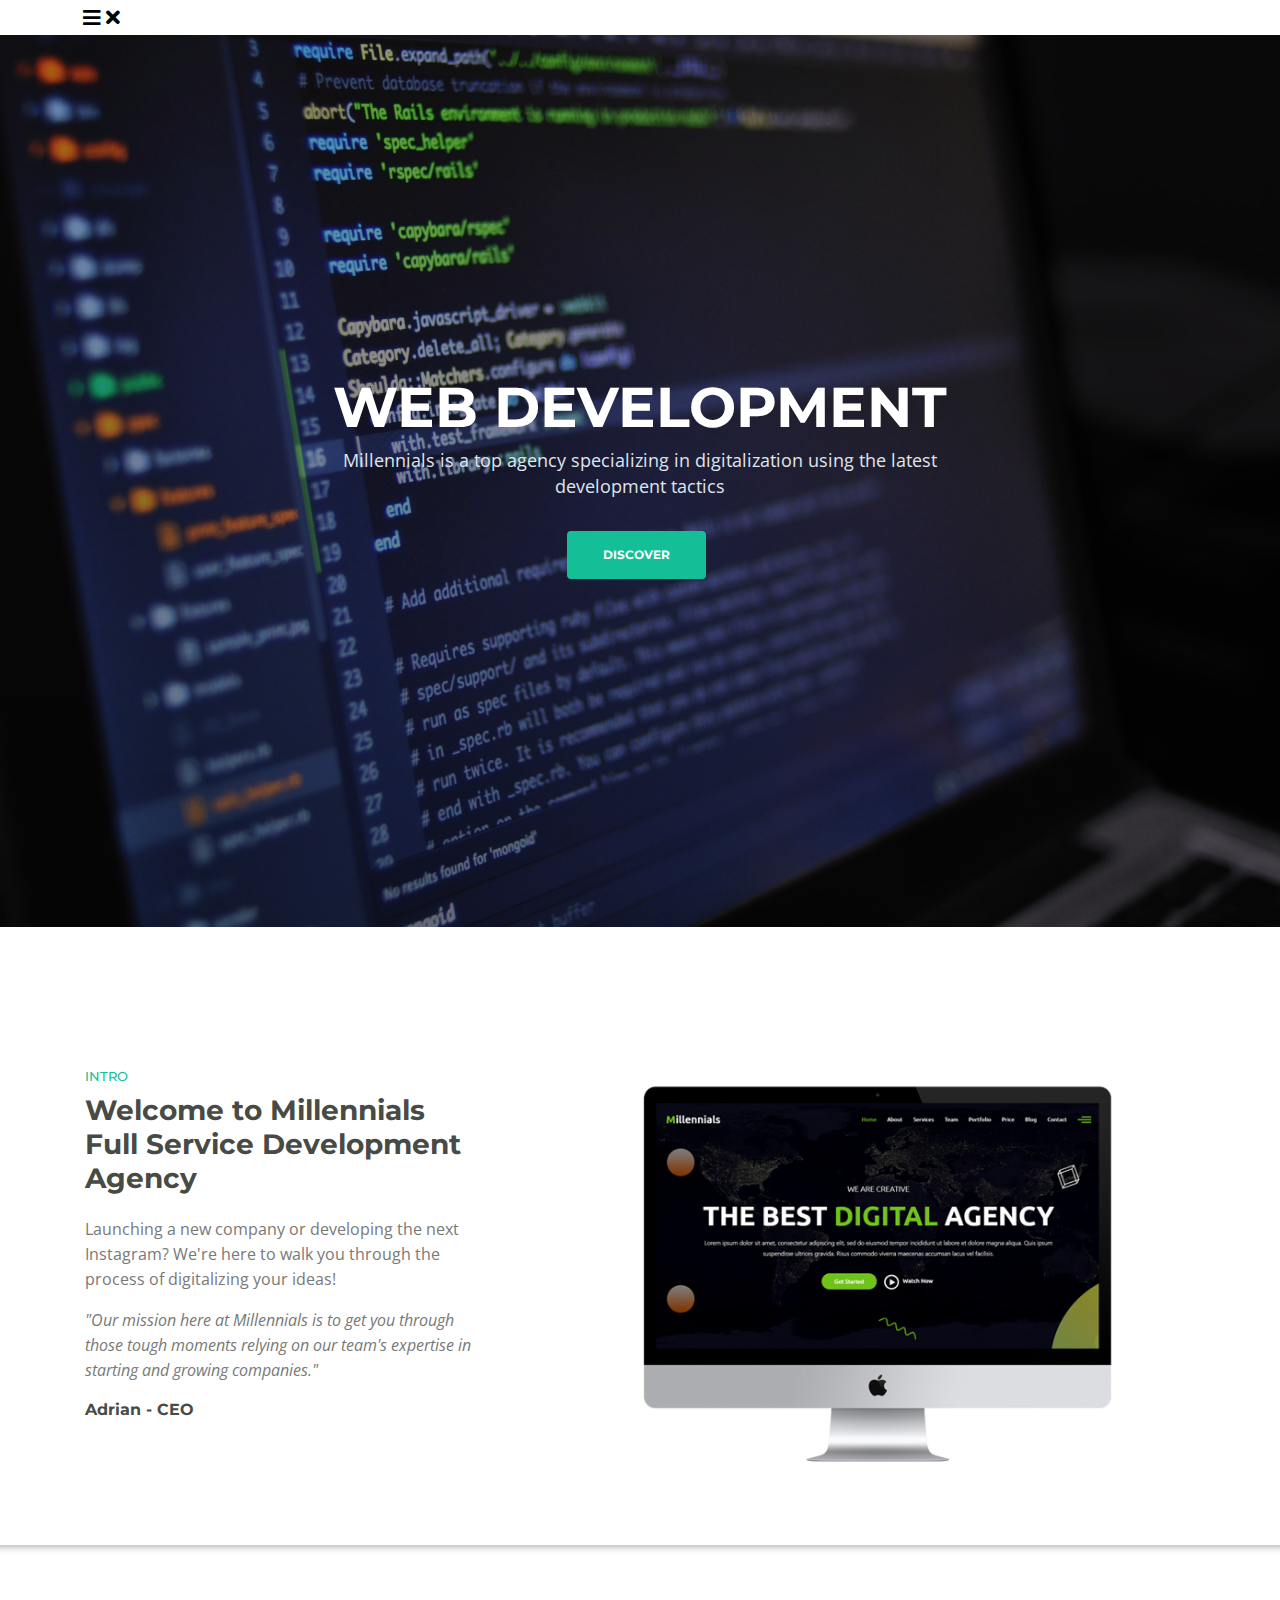
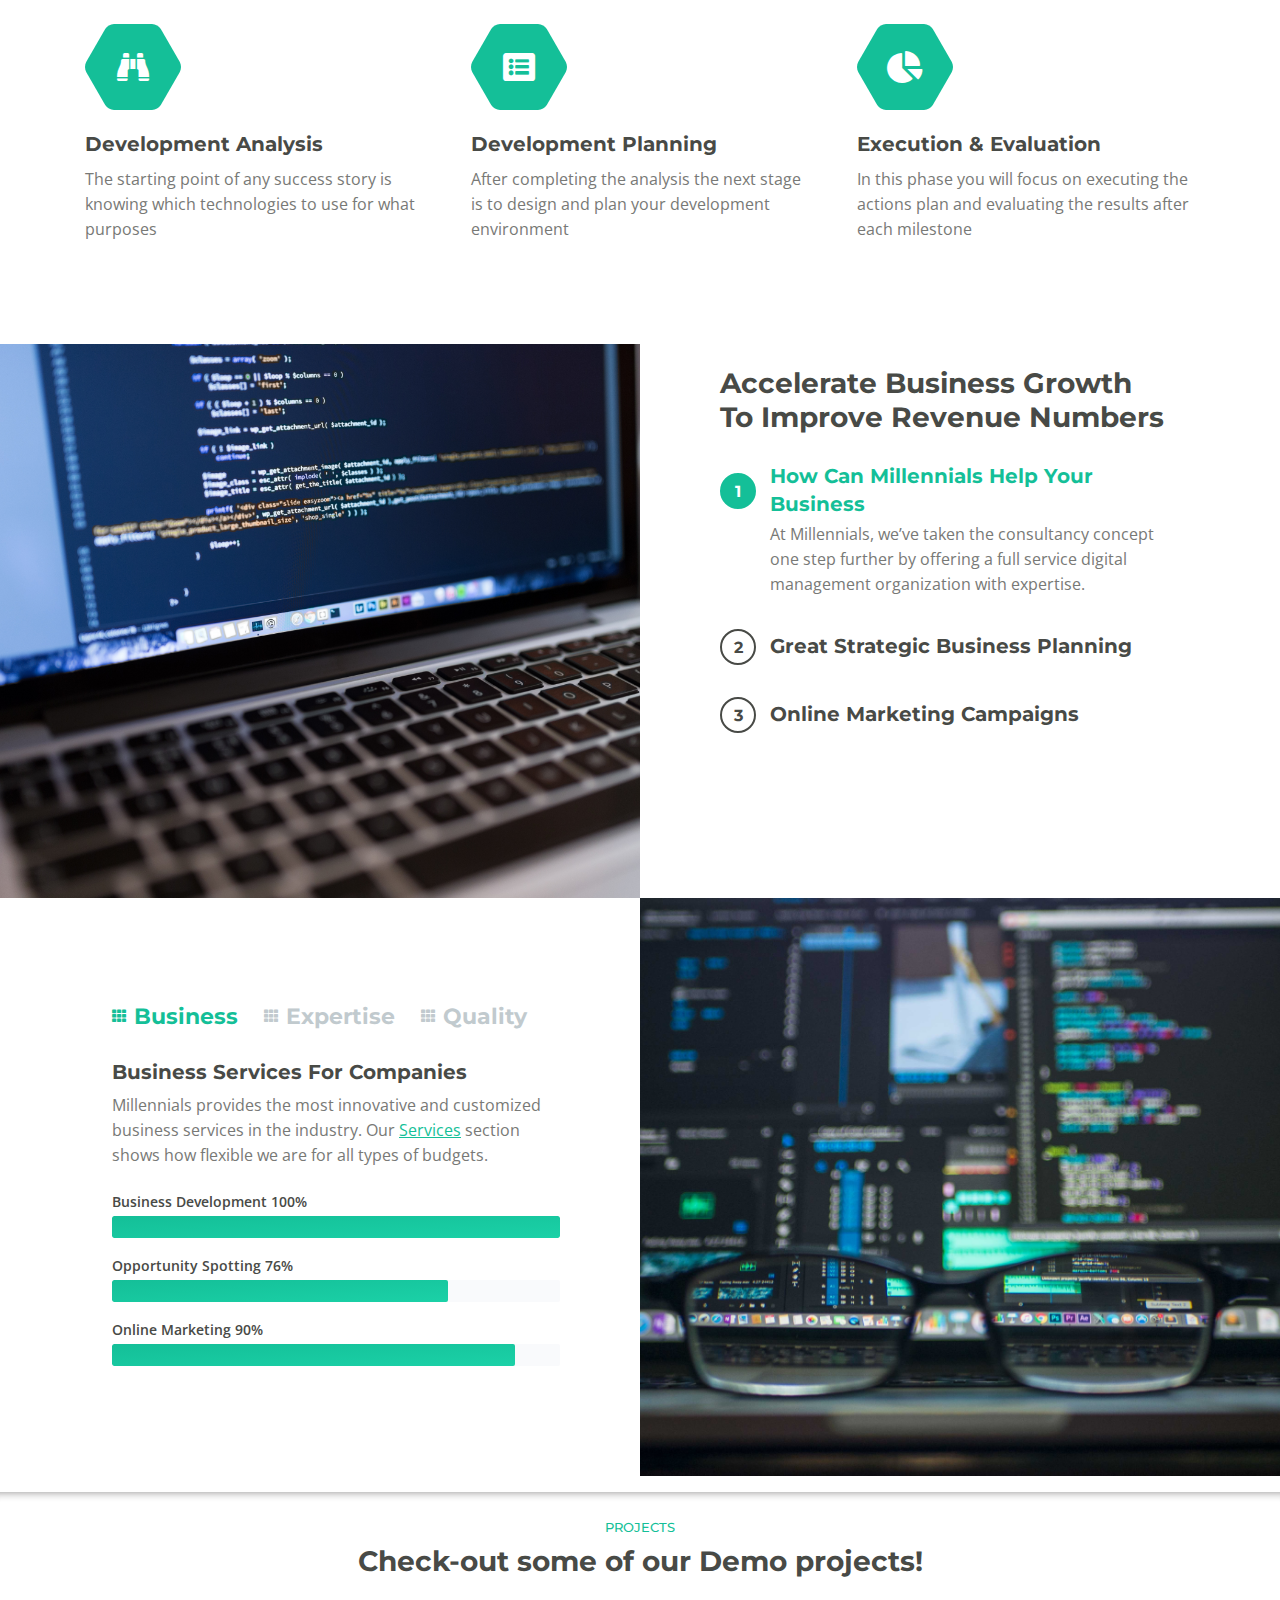
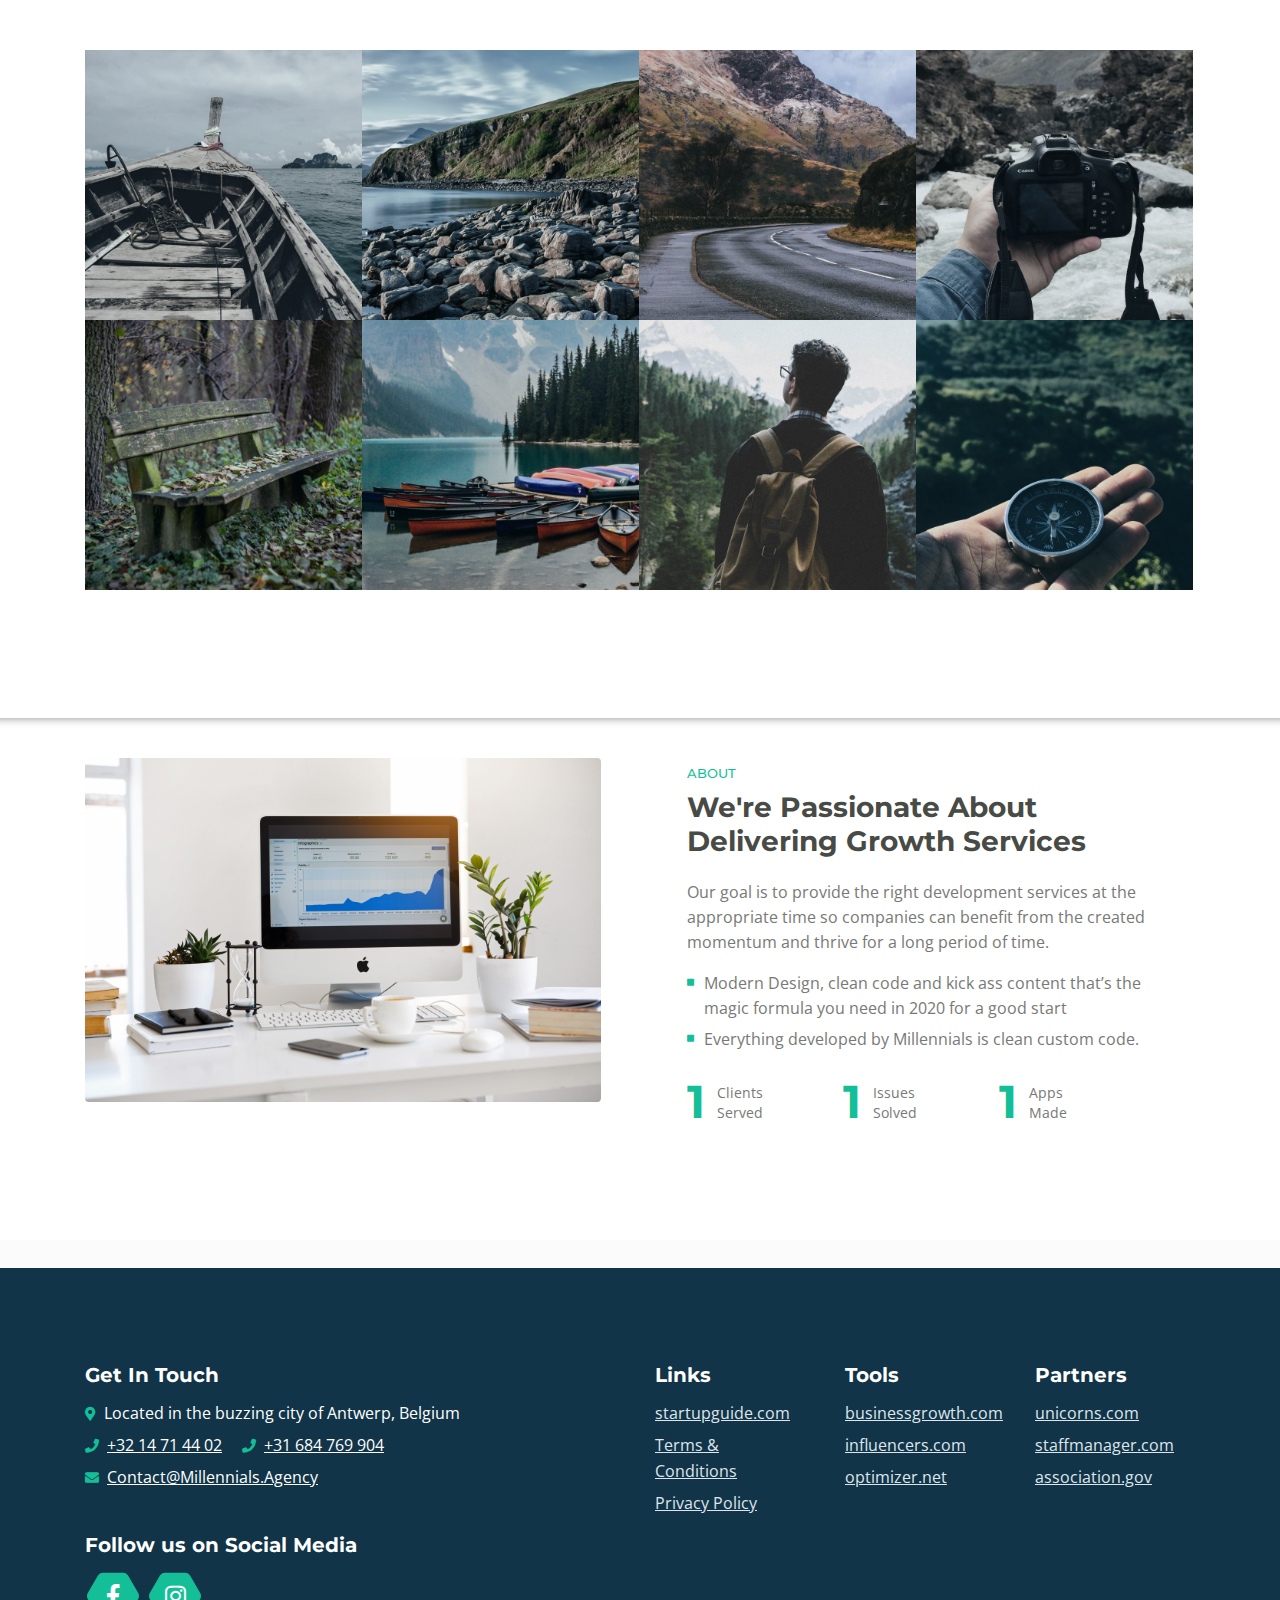
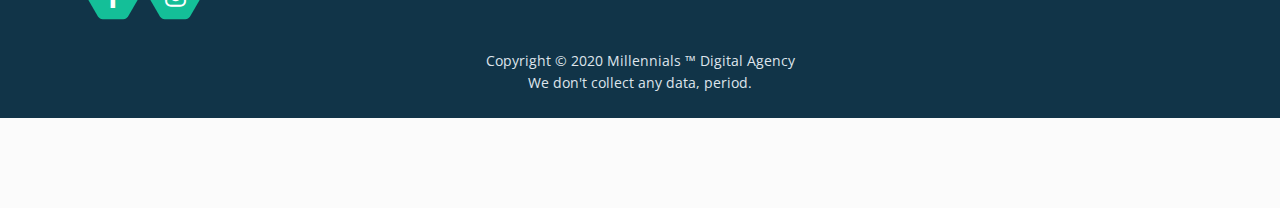
<file: index.html>
<!DOCTYPE html>
<html lang="en">
<head>
    <meta charset="utf-8">
    <meta name="viewport" content="width=device-width, initial-scale=1, shrink-to-fit=no">
    
    <!-- SEO Meta Tags -->
    <meta name="description" content="Millennials is a full service Web-App and Software Development Agency.">
    <meta name="author" content="Millennials">
    <meta name="keywords" content="Web Development, App Development, Software Development, Marketing agency">

    <!-- OG Meta Tags to improve the way the post looks when you share the page on LinkedIn, Facebook, Google+ -->
	<meta property="og:site_name" content="Millennials Agency" /> <!-- website name -->
	<meta property="og:site" content="millennials.agency" /> <!-- website link -->
	<meta property="og:title" content="Full Service Web-App and Software Development"/> <!-- title shown in the actual shared post -->
	<meta property="og:description" content="We are here to digitalize your ideas!" /> <!-- description shown in the actual shared post -->
	<meta property="og:image" content="" /> <!-- image link, make sure it's jpg -->
	<meta property="og:url" content="" /> <!-- where do you want your post to link to -->
	<meta property="og:type" content="article" />

    <!-- Website Title -->
    <title>Millennials Digital Marketing Agency</title>
    
    <!-- Styles -->
    <link href="https://fonts.googleapis.com/css?family=Montserrat:500,700&display=swap&subset=latin-ext" rel="stylesheet">
    <link href="https://fonts.googleapis.com/css?family=Open+Sans:400,400i,600&display=swap&subset=latin-ext" rel="stylesheet">
    <link href="css/bootstrap.css" rel="stylesheet">
    <link href="css/fontawesome-all.css" rel="stylesheet">
    <link href="css/swiper.css" rel="stylesheet">
	<link href="css/magnific-popup.css" rel="stylesheet">
	<link href="css/styles.css" rel="stylesheet">
	
	<!-- Favicon  -->
    <link rel="icon" href="images/favicon.png">
</head>
<body data-spy="scroll" data-target=".fixed-top">
    
    <!-- Preloader -->
	<div class="spinner-wrapper">
        <div class="spinner">
            <div class="bounce1"></div>
            <div class="bounce2"></div>
            <div class="bounce3"></div>
        </div>
    </div>
    <!-- end of preloader -->
    

    <!-- Navbar -->
    <nav class="navbar navbar-expand-md navbar-dark navbar-custom fixed-top"></nav>
    <a class="navbar-brand logo-text page-scroll" href="index.html">VDLC</a>

        
        <!-- Mobile Menu Toggle Button -->
        <button class="navbar-toggler" type="button" data-toggle="collapse" data-target="#navbarsExampleDefault" aria-controls="navbarsExampleDefault" aria-expanded="false" aria-label="Toggle navigation">
            <span class="navbar-toggler-awesome fas fa-bars"></span>
            <span class="navbar-toggler-awesome fas fa-times"></span>
        </button>
        <!-- end of mobile menu toggle button -->

        <div class="collapse navbar-collapse" id="navbarsExampleDefault">
            <ul class="navbar-nav ml-auto">
                <li class="nav-item">
                    <a class="nav-link page-scroll" href="#header">HOME <span class="sr-only">(current)</span></a>
                </li>
                <li class="nav-item">
                    <a class="nav-link page-scroll" href="#fancy-line">SERVICES</a>
                </li>
                <li class="nav-item">
                    <a class="nav-link page-scroll" href="#fancy-line1">PROJECTS</a>
                </li>       
                <li class="nav-item">
                    <a class="nav-link page-scroll" href="#fancy-line2">ABOUT</a>
                </li>
                <li class="nav-item">
                    <a class="nav-link page-scroll" href="#contact">CONTACT</a>
                </li>
            </ul>
            <span class="nav-item social-icons">
                <span class="fa-stack">
                    <a href="https://www.facebook.com/Millennials.digitalmarketing/">
                        <span class="hexagon"></span>
                        <i class="fab fa-facebook-f fa-stack-1x"></i>
                    </a>
                </span>
                <span class="fa-stack">
                    <a href="https://www.instagram.com/millennials.agency/">
                        <span class="hexagon"></span>
                        <i class="fab fa-instagram fa-stack-1x"></i>
                    </a>
                </span>
            </span>
        </div>
    </nav> <!-- end of navbar -->
    <!-- end of navbar -->


    <!-- Header -->
    <header id="header" class="header">
        <div class="header-content">
            <div class="container">
                <div class="row">
                    <div class="col-lg-12">
                        <div class="text-container">
                            <h1><span id="js-rotating">WEB, APP, SOFTWARE</span> DEVELOPMENT</h1>
                            <p class="p-heading p-large">Millennials is a top agency specializing in digitalization using the latest development tactics</p>
                            <a class="btn-solid-lg page-scroll" href="#intro">DISCOVER</a>
                        </div>
                    </div> <!-- end of col -->
                </div> <!-- end of row -->
            </div> <!-- end of container -->
        </div> <!-- end of header-content -->
    </header> <!-- end of header -->
    <!-- end of header -->


    <!-- Intro -->
    <div id="intro" class="basic-1">
        <div class="container">
            <div class="row">
                <div class="col-lg-5">
                    <div class="text-container">
                        <div class="section-title">INTRO</div>
                        <h2>Welcome to Millennials Full Service Development Agency</h2>
                        <p>Launching a new company or developing the next Instagram? We're here to walk you through the process of digitalizing your ideas!</p>
                        <p class="testimonial-text">"Our mission here at Millennials is to get you through those tough moments relying on our team's expertise in starting and growing companies."</p>
                        <div class="testimonial-author">Adrian - CEO</div>
                    </div> <!-- end of text-container -->
                </div> <!-- end of col -->
                <div class="col-lg-7">
                    <div class="image-container">
                        <img class="img-fluid" src="images/intro-office.jpg" alt="alternative">
                    </div> <!-- end of image-container -->
                </div> <!-- end of col -->
            </div> <!-- end of row -->
        </div> <!-- end of container -->
    </div> <!-- end of basic-1 -->
    <!-- end of intro -->
    <hr id="fancy-line" class="fancy-line"></hr>
    <!-- Description -->
    <div id="cards-1" class="cards-1">
        <div class="container">
            <div class="row">
                <div class="col-lg-12">
                    
                    <!-- Card -->
                    <div class="card">
                        <span class="fa-stack">
                            <span class="hexagon"></span>
                            <i class="fas fa-binoculars fa-stack-1x"></i>
                        </span>
                        <div class="card-body">
                            <h4 class="card-title">Development Analysis</h4>
                            <p>The starting point of any success story is knowing which technologies to use for what purposes</p>
                        </div>
                    </div>
                    <!-- end of card -->

                    <!-- Card -->
                    <div class="card">
                        <span class="fa-stack">
                            <span class="hexagon"></span>
                            <i class="fas fa-list-alt fa-stack-1x"></i>
                        </span>
                        <div class="card-body">
                            <h4 class="card-title">Development Planning</h4>
                            <p>After completing the analysis the next stage is to design and  plan your development environment</p>
                        </div>
                    </div>
                    <!-- end of card -->

                    <!-- Card -->
                    <div class="card">
                        <span class="fa-stack">
                            <span class="hexagon"></span>
                            <i class="fas fa-chart-pie fa-stack-1x"></i>
                        </span>
                        <div class="card-body">
                            <h4 class="card-title">Execution & Evaluation</h4>
                            <p>In this phase you will focus on executing the actions plan and evaluating the results after each milestone</p>
                        </div>
                    </div>
                    <!-- end of card -->

                </div> <!-- end of col -->
            </div> <!-- end of row -->
        </div> <!-- end of container -->
    </div> <!-- end of cards-1 -->
    <!-- end of description -->

    <!-- Details 1 -->
	<div id="details" class="accordion">
		<div class="area-1">
		</div><!-- end of area-1 on same line and no space between comments to eliminate margin white space --><div class="area-2">
            
            <!-- Accordion -->
            <div class="accordion-container" id="accordionOne">
                <h2>Accelerate Business Growth To Improve Revenue Numbers</h2>
                <div class="item">
                    <div id="headingOne">
                        <span data-toggle="collapse" data-target="#collapseOne" aria-expanded="true" aria-controls="collapseOne" role="button">
                            <span class="circle-numbering">1</span><span class="accordion-title">How Can Millennials Help Your Business</span>
                        </span>
                    </div>
                    <div id="collapseOne" class="collapse show" aria-labelledby="headingOne" data-parent="#accordionOne">
                        <div class="accordion-body">
                            At Millennials, we’ve taken the consultancy concept one step further by offering a full service digital management organization with expertise.
                        </div>
                    </div>
                </div> <!-- end of item -->
            
                <div class="item">
                    <div id="headingTwo">
                        <span class="collapsed" data-toggle="collapse" data-target="#collapseTwo" aria-expanded="false" aria-controls="collapseTwo" role="button">
                            <span class="circle-numbering">2</span><span class="accordion-title">Great Strategic Business Planning</span>
                        </span>
                    </div>
                    <div id="collapseTwo" class="collapse" aria-labelledby="headingTwo" data-parent="#accordionOne">
                        <div class="accordion-body">
                            Millennials partners with businesses to business growth and development ideas including environment analysis, plan execution and evaluation.
                        </div>
                    </div>
                </div> <!-- end of item -->
            
                <div class="item">
                    <div id="headingThree">
                        <span class="collapsed" data-toggle="collapse" data-target="#collapseThree" aria-expanded="false" aria-controls="collapseThree" role="button">
                            <span class="circle-numbering">3</span><span class="accordion-title">Online Marketing Campaigns</span>
                        </span>
                    </div>
                    <div id="collapseThree" class="collapse" aria-labelledby="headingThree" data-parent="#accordionOne">
                        <div class="accordion-body">
                            An awesome online marketing plan won't save your bad product but paired with a good product, the sky is the limit for what can be achieved.
                        </div>
                    </div>
                </div> <!-- end of item -->
            </div> <!-- end of accordion-container -->
            <!-- end of accordion -->

		</div> <!-- end of area-2 -->
    </div> <!-- end of accordion -->
    <!-- end of details 1 -->


    <!-- Details 2 -->
	<div class="tabs">
        <div class="area-1">
            <div class="tabs-container">
                
                <!-- Tabs Links -->
                <ul class="nav nav-tabs" id="ariaTabs" role="tablist">
                    <li class="nav-item">
                        <a class="nav-link active" id="nav-tab-1" data-toggle="tab" href="#tab-1" role="tab" aria-controls="tab-1" aria-selected="true"><i class="fas fa-th"></i> Business</a>
                    </li>
                    <li class="nav-item">
                        <a class="nav-link" id="nav-tab-2" data-toggle="tab" href="#tab-2" role="tab" aria-controls="tab-2" aria-selected="false"><i class="fas fa-th"></i> Expertise</a>
                    </li>
                    <li class="nav-item">
                        <a class="nav-link" id="nav-tab-3" data-toggle="tab" href="#tab-3" role="tab" aria-controls="tab-3" aria-selected="false"><i class="fas fa-th"></i> Quality</a>
                    </li>
                </ul>
                <!-- end of tabs links -->
                
                <!-- Tabs Content -->
                <div class="tab-content" id="ariaTabsContent">

                    <!-- Tab -->
                    <div class="tab-pane fade show active" id="tab-1" role="tabpanel" aria-labelledby="tab-1">
                        <h4>Business Services For Companies</h4>
                        <p>Millennials provides the most innovative and customized business services in the industry. Our <a class="green page-scroll" href="#services">Services</a> section shows how flexible we are for all types of budgets.</p>
                        
                        <!-- Progress Bars -->
                        <div class="progress-container">
                            <div class="title">Business Development 100%</div>
                            <div class="progress">
                                <div class="progress-bar first" role="progressbar" aria-valuenow="0" aria-valuemin="0" aria-valuemax="100"></div>
                            </div>
                            <div class="title">Opportunity Spotting 76%</div>
                            <div class="progress">
                                <div class="progress-bar second" role="progressbar" aria-valuenow="75" aria-valuemin="0" aria-valuemax="100"></div>
                            </div>
                            <div class="title">Online Marketing 90%</div>
                            <div class="progress">
                                <div class="progress-bar third" role="progressbar" aria-valuenow="90" aria-valuemin="0" aria-valuemax="100"></div>
                            </div>
                        </div> <!-- end of progress-container -->
                        <!-- end of progress bars -->
                        
                    </div> <!-- end of tab-pane --> 
                    <!-- end of tab -->

                    <!-- Tab -->
                    <div class="tab-pane fade" id="tab-2" role="tabpanel" aria-labelledby="tab-2">
                        <ul class="list-unstyled li-space-lg first">
                            <li class="media">
                                <div class="media-bullet">1</div>
                                <div class="media-body"><strong>High quality</strong> is on top of our list when it comes to the way we deliver the services</div>
                            </li>
                            <li class="media">
                                <div class="media-bullet">2</div>
                                <div class="media-body"><strong>Maximum impact</strong> is what we look for in our actions</div>
                            </li>
                            <li class="media">
                                <div class="media-bullet">3</div>
                                <div class="media-body"><strong>Quality standards</strong> are important but meant to be exceeded</div>
                            </li>
                        </ul>
                        <ul class="list-unstyled li-space-lg last">
                            <li class="media">
                                <div class="media-bullet">4</div>
                                <div class="media-body"><strong>We're always looking</strong> for industry leaders to help them win their market position</div>
                            </li>
                            <li class="media">
                                <div class="media-bullet">5</div>
                                <div class="media-body"><strong>Evaluation</strong> is a key aspect of this business and important</div>
                            </li>
                            <li class="media">
                                <div class="media-bullet">6</div>
                                <div class="media-body"><strong>Ethic</strong> procedures ar alwasy at the base of everything we do</div>
                            </li>
                        </ul>
                    </div> <!-- end of tab-pane -->
                    <!-- end of tab -->

                    <!-- Tab -->
                    <div class="tab-pane fade" id="tab-3" role="tabpanel" aria-labelledby="tab-3">
                        <p><strong>We strive to achieve</strong> 100% customer satisfaction for both types of customers: hiring companies and job seekers. Types of customers: <a class="green" href="#your-link">with huge potential</a></p>
                        <p><strong>Our goal is to help</strong> your company achieve its full potential and establish long term stability for <a class="green" href="#your-link">the stakeholders</a></p>
                        <ul class="list-unstyled li-space-lg">
                            <li class="media">
                                <i class="fas fa-square"></i>
                                <div class="media-body">It's easy to get a quotation, just call our office anytime</div>
                            </li>
                            <li class="media">
                                <i class="fas fa-square"></i>
                                <div class="media-body">We'll get back to you with an initial estimate soon</div>
                            </li>
                            <li class="media">
                                <i class="fas fa-square"></i>
                                <div class="media-body">Get ready to see results even after only 30 days</div>
                            </li>
                            <li class="media">
                                <i class="fas fa-square"></i>
                                <div class="media-body">Ask for a quote and start improving your business</div>
                            </li>
                            <li class="media">
                                <i class="fas fa-square"></i>
                                <div class="media-body">Just fill out the form and we'll call you right away</div>
                            </li>
                        </ul>
                    </div> <!-- end of tab-pane -->
                    <!-- end of tab -->

                </div> <!-- end of tab-content -->
                <!-- end of tabs content -->

            </div> <!-- end of tabs-container -->
        </div><!-- end of area-1 on same line and no space between comments to eliminate margin white space --><div class="area-2"></div> <!-- end of area-2 -->
    </div> <!-- end of tabs -->
    <!-- end of details 2 -->
    <hr id="fancy-line1" class="fancy-line1"></hr>
    <!-- Projects -->
	<div id="projects" class="filter">
		<div class="container">
            <div class="row">
                <div class="col-lg-12">
                    <div class="section-title">PROJECTS</div>
                    <h2>Check-out some of our Demo projects!</h2>
                </div> <!-- end of col -->
            </div> <!-- end of row -->
            <div class="row">
                <div class="col-lg-12">

                    <div class="grid">
                        <div class="element-item development">
                            <a class="popup-with-move-anim" href="#project-1"><div class="element-item-overlay"><span>Online Banking</span></div><img src="images/project-1.jpg" alt="alternative"></a>
                        </div>
                        <div class="element-item development">
                            <a class="popup-with-move-anim" href="#project-2"><div class="element-item-overlay"><span>Classic Industry</span></div><img src="images/project-2.jpg" alt="alternative"></a>
                        </div>
                        <div class="element-item design development marketing">
                            <a class="popup-with-move-anim" href="#project-3"><div class="element-item-overlay"><span>BoomBap Audio</span></div><img src="images/project-3.jpg" alt="alternative"></a>
                        </div>
                        <div class="element-item design development marketing">
                            <a class="popup-with-move-anim" href="#project-4"><div class="element-item-overlay"><span>Van Moose</span></div><img src="images/project-4.jpg" alt="alternative"></a>
                        </div>
                        <div class="element-item design development marketing seo">
                            <a class="popup-with-move-anim" href="#project-5"><div class="element-item-overlay"><span>Joy Moments</span></div><img src="images/project-5.jpg" alt="alternative"></a>
                        </div>
                        <div class="element-item design marketing seo">
                            <a class="popup-with-move-anim" href="#project-6"><div class="element-item-overlay"><span>Spark Events</span></div><img src="images/project-6.jpg" alt="alternative"></a>
                        </div>
                        <div class="element-item design marketing">
                            <a class="popup-with-move-anim" href="#project-7"><div class="element-item-overlay"><span>Casual Wear</span></div><img src="images/project-7.jpg" alt="alternative"></a>
                        </div>
                        <div class="element-item design marketing">
                            <a class="popup-with-move-anim" href="#project-8"><div class="element-item-overlay"><span>Zazoo Apps</span></div><img src="images/project-8.jpg" alt="alternative"></a>
                        </div>
                    </div> <!-- end of grid -->
                    <!-- end of filter -->
                    
                </div> <!-- end of col -->
            </div> <!-- end of row -->
		</div> <!-- end of container -->
    </div> <!-- end of filter -->
    <!-- end of projects -->


    <!-- Project Lightboxes -->
    <!-- Lightbox -->
    <div id="project-1" class="lightbox-basic zoom-anim-dialog mfp-hide">
        <div class="row">
            <button title="Close (Esc)" type="button" class="mfp-close x-button">×</button>
            <div class="col-lg-8">
                <img class="img-fluid" src="images/project-1.jpg" alt="alternative">
            </div> <!-- end of col -->
            <div class="col-lg-4">
                <h3>Online Banking</h3>
                <hr class="line-heading">
                <h6>Strategy Development</h6>
                <p>Need a solid foundation for your business growth plans? Millennials will help you manage sales and meet your current needs</p>
                <p>By offering the best professional services and quality products in the market. Don't hesitate and get in touch with us.</p>
                <div class="testimonial-container">
                    <p class="testimonial-text">Need a solid foundation for your business growth plans? Millennials will help you manage sales and meet your current requirements.</p>
                    <p class="testimonial-author">General Manager</p>
                </div>
                <a class="btn-outline-reg mfp-close as-button" href="#projects">BACK</a> 
            </div> <!-- end of col -->
        </div> <!-- end of row -->
    </div> <!-- end of lightbox-basic -->
    <!-- end of lightbox -->

    <!-- Lightbox -->
    <div id="project-2" class="lightbox-basic zoom-anim-dialog mfp-hide">
        <div class="row">
            <button title="Close (Esc)" type="button" class="mfp-close x-button">×</button>
            <div class="col-lg-8">
                <img class="img-fluid" src="images/project-2.jpg" alt="alternative">
            </div> <!-- end of col -->
            <div class="col-lg-4">
                <h3>Classic Industry</h3>
                <hr class="line-heading">
                <h6>Strategy Development</h6>
                <p>Need a solid foundation for your business growth plans? Millennials will help you manage sales and meet your current needs</p>
                <p>By offering the best professional services and quality products in the market. Don't hesitate and get in touch with us.</p>
                <div class="testimonial-container">
                    <p class="testimonial-text">Need a solid foundation for your business growth plans? Millennials will help you manage sales and meet your current requirements.</p>
                    <p class="testimonial-author">General Manager</p>
                </div>
                <a class="btn-solid-reg" href="#your-link">DETAILS</a> <a class="btn-outline-reg mfp-close as-button" href="#projects">BACK</a> 
            </div> <!-- end of col -->
        </div> <!-- end of row -->
    </div> <!-- end of lightbox-basic -->
    <!-- end of lightbox -->

    <!-- Lightbox -->
    <div id="project-3" class="lightbox-basic zoom-anim-dialog mfp-hide">
        <div class="row">
            <button title="Close (Esc)" type="button" class="mfp-close x-button">×</button>
            <div class="col-lg-8">
                <img class="img-fluid" src="images/project-3.jpg" alt="alternative">
            </div> <!-- end of col -->
            <div class="col-lg-4">
                <h3>BoomBap Audio</h3>
                <hr class="line-heading">
                <h6>Strategy Development</h6>
                <p>Need a solid foundation for your business growth plans? Millennials will help you manage sales and meet your current needs</p>
                <p>By offering the best professional services and quality products in the market. Don't hesitate and get in touch with us.</p>
                <div class="testimonial-container">
                    <p class="testimonial-text">Need a solid foundation for your business growth plans? Millennials will help you manage sales and meet your current requirements.</p>
                    <p class="testimonial-author">General Manager</p>
                </div>
                <a class="btn-solid-reg" href="#your-link">DETAILS</a> <a class="btn-outline-reg mfp-close as-button" href="#projects">BACK</a> 
            </div> <!-- end of col -->
        </div> <!-- end of row -->
    </div> <!-- end of lightbox-basic -->
    <!-- end of lightbox -->

    <!-- Lightbox -->
    <div id="project-4" class="lightbox-basic zoom-anim-dialog mfp-hide">
        <div class="row">
            <button title="Close (Esc)" type="button" class="mfp-close x-button">×</button>
            <div class="col-lg-8">
                <img class="img-fluid" src="images/project-4.jpg" alt="alternative">
            </div> <!-- end of col -->
            <div class="col-lg-4">
                <h3>Van Moose</h3>
                <hr class="line-heading">
                <h6>Strategy Development</h6>
                <p>Need a solid foundation for your business growth plans? Millennials will help you manage sales and meet your current needs</p>
                <p>By offering the best professional services and quality products in the market. Don't hesitate and get in touch with us.</p>
                <div class="testimonial-container">
                    <p class="testimonial-text">Need a solid foundation for your business growth plans? Millennials will help you manage sales and meet your current requirements.</p>
                    <p class="testimonial-author">General Manager</p>
                </div>
                <a class="btn-solid-reg" href="#your-link">DETAILS</a> <a class="btn-outline-reg mfp-close as-button" href="#projects">BACK</a> 
            </div> <!-- end of col -->
        </div> <!-- end of row -->
    </div> <!-- end of lightbox-basic -->
    <!-- end of lightbox -->

    <!-- Lightbox -->
    <div id="project-5" class="lightbox-basic zoom-anim-dialog mfp-hide">
        <div class="row">
            <button title="Close (Esc)" type="button" class="mfp-close x-button">×</button>
            <div class="col-lg-8">
                <img class="img-fluid" src="images/project-5.jpg" alt="alternative">
            </div> <!-- end of col -->
            <div class="col-lg-4">
                <h3>Joy Moments</h3>
                <hr class="line-heading">
                <h6>Strategy Development</h6>
                <p>Need a solid foundation for your business growth plans? Millennials will help you manage sales and meet your current needs</p>
                <p>By offering the best professional services and quality products in the market. Don't hesitate and get in touch with us.</p>
                <div class="testimonial-container">
                    <p class="testimonial-text">Need a solid foundation for your business growth plans? Millennials will help you manage sales and meet your current requirements.</p>
                    <p class="testimonial-author">General Manager</p>
                </div>
                <a class="btn-solid-reg" href="#your-link">DETAILS</a> <a class="btn-outline-reg mfp-close as-button" href="#projects">BACK</a> 
            </div> <!-- end of col -->
        </div> <!-- end of row -->
    </div> <!-- end of lightbox-basic -->
    <!-- end of lightbox -->

    <!-- Lightbox -->
    <div id="project-6" class="lightbox-basic zoom-anim-dialog mfp-hide">
        <div class="row">
            <button title="Close (Esc)" type="button" class="mfp-close x-button">×</button>
            <div class="col-lg-8">
                <img class="img-fluid" src="images/project-6.jpg" alt="alternative">
            </div> <!-- end of col -->
            <div class="col-lg-4">
                <h3>Spark Events</h3>
                <hr class="line-heading">
                <h6>Strategy Development</h6>
                <p>Need a solid foundation for your business growth plans? Millennials will help you manage sales and meet your current needs</p>
                <p>By offering the best professional services and quality products in the market. Don't hesitate and get in touch with us.</p>
                <div class="testimonial-container">
                    <p class="testimonial-text">Need a solid foundation for your business growth plans? Millennials will help you manage sales and meet your current requirements.</p>
                    <p class="testimonial-author">General Manager</p>
                </div>
                <a class="btn-solid-reg" href="#your-link">DETAILS</a> <a class="btn-outline-reg mfp-close as-button" href="#projects">BACK</a> 
            </div> <!-- end of col -->
        </div> <!-- end of row -->
    </div> <!-- end of lightbox-basic -->
    <!-- end of lightbox -->

    <!-- Lightbox -->
    <div id="project-7" class="lightbox-basic zoom-anim-dialog mfp-hide">
        <div class="row">
            <button title="Close (Esc)" type="button" class="mfp-close x-button">×</button>
            <div class="col-lg-8">
                <img class="img-fluid" src="images/project-7.jpg" alt="alternative">
            </div> <!-- end of col -->
            <div class="col-lg-4">
                <h3>Casual Wear</h3>
                <hr class="line-heading">
                <h6>Strategy Development</h6>
                <p>Need a solid foundation for your business growth plans? Millennials will help you manage sales and meet your current needs</p>
                <p>By offering the best professional services and quality products in the market. Don't hesitate and get in touch with us.</p>
                <div class="testimonial-container">
                    <p class="testimonial-text">Need a solid foundation for your business growth plans? Millennials will help you manage sales and meet your current requirements.</p>
                    <p class="testimonial-author">General Manager</p>
                </div>
                <a class="btn-solid-reg" href="#your-link">DETAILS</a> <a class="btn-outline-reg mfp-close as-button" href="#projects">BACK</a> 
            </div> <!-- end of col -->
        </div> <!-- end of row -->
    </div> <!-- end of lightbox-basic -->
    <!-- end of lightbox -->

    <!-- Lightbox -->
    <div id="project-8" class="lightbox-basic zoom-anim-dialog mfp-hide">
        <div class="row">
            <button title="Close (Esc)" type="button" class="mfp-close x-button">×</button>
            <div class="col-lg-8">
                <img class="img-fluid" src="images/project-8.jpg" alt="alternative">
            </div> <!-- end of col -->
            <div class="col-lg-4">
                <h3>Zazoo Apps</h3>
                <hr class="line-heading">
                <h6>Strategy Development</h6>
                <p>Need a solid foundation for your business growth plans? Millennials will help you manage sales and meet your current needs</p>
                <p>By offering the best professional services and quality products in the market. Don't hesitate and get in touch with us.</p>
                <div class="testimonial-container">
                    <p class="testimonial-text">Need a solid foundation for your business growth plans? Millennials will help you manage sales and meet your current requirements.</p>
                    <p class="testimonial-author">General Manager</p>
                </div>
                <a class="btn-solid-reg" href="#your-link">DETAILS</a> <a class="btn-outline-reg mfp-close as-button" href="#projects">BACK</a> 
            </div> <!-- end of col -->
        </div> <!-- end of row -->
    </div> <!-- end of lightbox-basic -->
    <!-- end of lightbox -->
    <!-- end of project lightboxes -->
    <hr id="fancy-line2" class="fancy-line2"></hr>
    <!-- About -->
    <div id="about" class="counter">
        <div class="container">
            <div class="row">
                <div class="col-lg-5 col-xl-6">
                    <div class="image-container">
                        <img class="img-fluid" src="images/about.jpg" alt="alternative">
                    </div> <!-- end of image-container -->
                </div> <!-- end of col -->
                <div class="col-lg-7 col-xl-6">
                    <div class="text-container">
                        <div class="section-title">ABOUT</div>
                        <h2>We're Passionate About Delivering Growth Services</h2>
                        <p>Our goal is to provide the right development services at the appropriate time so companies can benefit from the created momentum and thrive for a long period of time.</p>
                        <ul class="list-unstyled li-space-lg">
                            <li class="media">
                                <i class="fas fa-square"></i>
                                <div class="media-body">Modern Design, clean code and kick ass content that’s the magic formula you need in 2020 for a good start</div>
                            </li>
                            <li class="media">
                                <i class="fas fa-square"></i>
                                <div class="media-body">Everything developed by Millennials is clean custom code.</div>
                            </li>
                        </ul>

                        <!-- Counter -->
                        <div id="counter">
                            <div class="cell">
                                <div class="counter-value number-count" data-count="131">1</div>
                                <div class="counter-info">Clients<br>Served</div>
                            </div>
                            <div class="cell">
                                <div class="counter-value number-count" data-count="221">1</div>
                                <div class="counter-info">Issues<br>Solved</div>
                            </div>
                            <div class="cell">
                                <div class="counter-value number-count" data-count="155">1</div>
                                <div class="counter-info">Apps<br>Made</div>
                            </div>
                        </div>
                        <!-- end of counter -->

                    </div> <!-- end of text-container -->      
                </div> <!-- end of col -->
            </div> <!-- end of row -->
        </div> <!-- end of container -->
    </div> <!-- end of counter -->
    <!-- end of about -->


    <!-- Contact -->
    <div id="contact" class="form-2">
        <div class="container">
            <div class="row">
                <div class="col-lg-6">
                    <div class="text-container">

                    </div> <!-- end of text-container -->
                </div> <!-- end of col -->
            </div> <!-- end of row -->
        </div> <!-- end of container -->
    <!-- end of contact -->


    <!-- Footer -->
    <div class="footer">
        <div class="container">
            <div class="row">
                <div class="col-md-6">
                    <div class="text-container about">
                        <h4>Get In Touch</h4>
                        <ul class="list-unstyled li-space-lg">
                            <li class="address"><i class="fas fa-map-marker-alt"></i>Located in the buzzing city of Antwerp, Belgium</li>
                            <li><i class="fas fa-phone"></i><a href="tel:003214714402">+32 14 71 44 02</a></li>
                            <li><i class="fas fa-phone"></i><a href="tel:0031684769904">+31 684 769 904</a></li>
                            <li><i class="fas fa-envelope"></i><a href="mailto:contact@Millennials.Agency">Contact@Millennials.Agency</a></li>
                        </ul>
                        <h4>Follow us on Social Media</h4>
                        <span class="fa-stack">
                            <a href="#your-link">
                                <span class="hexagon"></span>
                                <i class="fab fa-facebook-f fa-stack-1x"></i>
                            </a>
                        </span>
                        <span class="fa-stack">
                            <a href="#your-link">
                                <span class="hexagon"></span>
                                <i class="fab fa-instagram fa-stack-1x"></i>
                            </a>
                        </span>
                    </div> <!-- end of text-container -->
                </div> <!-- end of col -->
                <div class="col-md-2">
                    <div class="text-container">
                        <h4>Links</h4>
                        <ul class="list-unstyled li-space-lg white">
                            <li>
                                <a class="white" href="#your-link">startupguide.com</a>
                            </li>
                            <li>
                                <a class="white" href="terms-conditions.html">Terms & Conditions</a>
                            </li>
                            <li>
                                <a class="white" href="privacy-policy.html">Privacy Policy</a>
                            </li>
                        </ul>
                    </div> <!-- end of text-container -->
                </div> <!-- end of col -->
                <div class="col-md-2">
                    <div class="text-container">
                        <h4>Tools</h4>
                        <ul class="list-unstyled li-space-lg">
                            <li>
                                <a class="white" href="#your-link">businessgrowth.com</a>
                            </li>
                            <li>
                               <a class="white" href="#your-link">influencers.com</a>
                            </li>
                            <li class="media">
                                <a class="white" href="#your-link">optimizer.net</a>
                            </li>
                        </ul>
                    </div> <!-- end of text-container -->
                </div> <!-- end of col -->
                <div class="col-md-2">
                    <div class="text-container">
                        <h4>Partners</h4>
                        <ul class="list-unstyled li-space-lg">
                            <li>
                                <a class="white" href="#your-link">unicorns.com</a>
                            </li>
                            <li>
                                <a class="white" href="#your-link">staffmanager.com</a>
                            </li>
                            <li>
                                <a class="white" href="#your-link">association.gov</a>
                            </li>
                        </ul>
                    </div> <!-- end of text-container -->
                </div> <!-- end of col -->
            </div> <!-- end of row -->
        </div> <!-- end of container -->
    </div> <!-- end of footer -->  
    <!-- end of footer -->


    <!-- Copyright -->
    <div class="copyright">
        <div class="container">
            <div class="row">
                <div class="col-lg-12">
                    <p class="p-small">Copyright © 2020 <a href="https://millennials.agency">Millennials &#8482; Digital Agency</a><br>
                        We don't collect any data, period. </p>
                    
                </div> <!-- end of col -->
            </div> <!-- enf of row -->
        </div> <!-- end of container -->
    </div> <!-- end of copyright --> 
    <!-- end of copyright -->
    
    	
    <!-- Scripts -->
    <script src="js/jquery.min.js"></script> <!-- jQuery for Bootstrap's JavaScript plugins -->
    <script src="js/popper.min.js"></script> <!-- Popper tooltip library for Bootstrap -->
    <script src="js/bootstrap.min.js"></script> <!-- Bootstrap framework -->
    <script src="js/jquery.easing.min.js"></script> <!-- jQuery Easing for smooth scrolling between anchors -->
    <script src="js/swiper.min.js"></script> <!-- Swiper for image and text sliders -->
    <script src="js/jquery.magnific-popup.js"></script> <!-- Magnific Popup for lightboxes -->
    <script src="js/morphext.min.js"></script> <!-- Morphtext rotating text in the header -->
    <script src="js/isotope.pkgd.min.js"></script> <!-- Isotope for filter -->
    <script src="js/validator.min.js"></script> <!-- Validator.js - Bootstrap plugin that validates forms -->
    <script src="js/scripts.js"></script> <!-- Custom scripts -->
</body>
</html>
</file>
<file: css/styles.css>
/* Template: Aria - Business HTML Landing Page Template
   Author: Inovatik
   Created: Jul 2019
   Description: Master CSS file
*/

/*****************************************
Table Of Contents:

01. General Styles
02. Preloader
03. Navigation
04. Header
05. Intro
06. Description
07. Services
08. Details 1
09. Details 2
10. Testimonials
11. Call Me
12. Projects
13. Project Lightboxes
14. Team
15. About
16. Contact
17. Footer
18. Copyright
19. Back To Top Button
20. Extra Pages
21. Media Queries
******************************************/

/*****************************************
Colors:

- Backgrounds - light gray #fbfbfb
- Background - dark blue #153e52
- Backgrounds navbar, footer - dark gray #113448
- Buttons, bullets, icons - green #14bf98
- Headings text - black #484a46
- Body text - gray #787976
- Body text - light gray #dfe5ec
******************************************/


/******************************/
/*     01. General Styles     */
/******************************/
body,
html {
    width: 100%;
	height: 100%;
}

body, p {
	color: #787976; 
	font: 400 1rem/1.5625rem "Open Sans", sans-serif;
}

.p-large {
	font: 400 1.125rem/1.625rem "Open Sans", sans-serif;
}

.p-small {
	font: 400 0.875rem/1.375rem "Open Sans", sans-serif;
}

hr.fancy-line { 
		height: 10px;
		border: 0;
		box-shadow: 0 10px 10px -10px #8c8b8b inset;
}

hr.fancy-line1 { 
	height: 10px;
	border: 0;
	box-shadow: 0 10px 10px -10px #8c8b8b inset;
}

hr.fancy-line2 { 
	height: 10px;
	border: 0;
	box-shadow: 0 10px 10px -10px #8c8b8b inset;
}

.p-heading {
	margin-bottom: 3.5rem;
	text-align: center;
}

.li-space-lg li {
	margin-bottom: 0.375rem;
}

.indent {
	padding-left: 1.25rem;
}

h1 {
	color: #484a46;
	font: 700 2.5rem/3rem "Montserrat", sans-serif;
}

h2 {
	color: #484a46;
	font: 700 1.75rem/2.125rem "Montserrat", sans-serif;
}

h3 {
	color: #484a46;
	font: 700 1.375rem/1.75rem "Montserrat", sans-serif;
}

h4 {
	color: #484a46;
	font: 700 1.25rem/1.625rem "Montserrat", sans-serif;
}

h5 {
	color: #484a46;
	font: 700 1.125rem/1.5rem "Montserrat", sans-serif;
}

h6 {
	color: #484a46;
	font: 700 1rem/1.375rem "Montserrat", sans-serif;
}

a {
	color: white;
	text-decoration: underline;
}

a:hover {
	color: #787976;
	text-decoration: underline;
}

a.green {
	color: #14bf98;
}

a.white,
.white {
	color: #dfe5ec;
}

.testimonial-text {
	font-style: italic;
}

.testimonial-author {
	font: 700 1rem/1.375rem "Montserrat", sans-serif;
}

strong {
	color: #484a46;
}

.section-title {
	color: #14bf98;
	font: 500 0.8125rem/1.125rem "Montserrat", sans-serif;
}

.btn-solid-reg {
	display: inline-block;
	padding: 1.1875rem 1.875rem 1.1875rem 1.875rem;
	border: 0.125rem solid #14bf98;
	border-radius: 0.25rem;
	background-color: #14bf98;
	color: #fff;
	font: 700 0.75rem/0 "Montserrat", sans-serif;
	text-decoration: none;
	transition: all 0.2s;
}

.btn-solid-reg:hover {
	background-color: transparent;
	color: #14bf98;
	text-decoration: none;
}

.btn-solid-lg {
	display: inline-block;
	padding: 1.375rem 2.125rem 1.375rem 2.125rem;
	border: 0.125rem solid #14bf98;
	border-radius: 0.25rem;
	background-color: #14bf98;
	color: #fff;
	font: 700 0.75rem/0 "Montserrat", sans-serif;
	text-decoration: none;
	transition: all 0.2s;
}

.btn-solid-lg:hover {
	background-color: transparent;
	color: #14bf98;
	text-decoration: none;
}

.btn-outline-reg {
	display: inline-block;
	padding: 1.1875rem 1.875rem 1.1875rem 1.875rem;
	border: 0.125rem solid #787976;
	border-radius: 0.25rem;
	background-color: transparent;
	color: #787976;
	font: 700 0.75rem/0 "Montserrat", sans-serif;
	text-decoration: none;
	transition: all 0.2s;
}

.btn-outline-reg:hover {
	background-color: #787976;
	color: #fff;
	text-decoration: none;
}

.btn-outline-lg {
	display: inline-block;
	padding: 1.375rem 2.125rem 1.375rem 2.125rem;
	border: 0.125rem solid #787976;
	border-radius: 0.25rem;
	background-color: transparent;
	color: #787976;
	font: 700 0.75rem/0 "Montserrat", sans-serif;
	text-decoration: none;
	transition: all 0.2s;
}

.btn-outline-lg:hover {
	background-color: #787976;
	color: #fff;
	text-decoration: none;
}

.btn-outline-sm {
	display: inline-block;
	padding: 1rem 1.625rem 0.9375rem 1.625rem;
	border: 0.125rem solid #787976;
	border-radius: 0.25rem;
	background-color: transparent;
	color: #787976;
	font: 700 0.75rem/0 "Montserrat", sans-serif;
	text-decoration: none;
	transition: all 0.2s;
}

.btn-outline-sm:hover {
	background-color: #787976;
	color: #fff;
	text-decoration: none;
}

.form-group {
	position: relative;
	margin-bottom: 1.25rem;
}

.form-group.has-error.has-danger {
	margin-bottom: 0.625rem;
}

.form-group.has-error.has-danger .help-block.with-errors ul {
	margin-top: 0.375rem;
}

.label-control {
	position: absolute;
	top: 0.8125rem;
	left: 1.375rem;
	color: #787976;
	opacity: 1;
	font: 400 0.875rem/1.375rem "Open Sans", sans-serif;
	cursor: text;
	transition: all 0.2s ease;
}

/* IE10+ hack to solve lower label text position compared to the rest of the browsers */
@media screen and (-ms-high-contrast: active), screen and (-ms-high-contrast: none) {  
	.label-control {
		top: 0.9375rem;
	}
}

.form-control-input:focus + .label-control,
.form-control-input.notEmpty + .label-control,
.form-control-textarea:focus + .label-control,
.form-control-textarea.notEmpty + .label-control {
	top: 0.125rem;
	opacity: 1;
	font-size: 0.75rem;
	font-weight: 500;
}

.form-control-input,
.form-control-select {
	display: block; /* needed for proper display of the label in Firefox, IE, Edge */
	width: 100%;
	padding-top: 1.25rem;
	padding-bottom: 0.25rem;
	padding-left: 1.3125rem;
	border: 1px solid #dadada;
	border-radius: 0.25rem;
	background-color: #fff;
	color: #787976;
	font: 400 0.875rem/1.375rem "Open Sans", sans-serif;
	transition: all 0.2s;
	-webkit-appearance: none; /* removes inner shadow on form inputs on ios safari */
}

.form-control-select {
	padding-top: 0.5rem;
	padding-bottom: 0.5rem;
	height: 3rem;
}

/* IE10+ hack to solve lower label text position compared to the rest of the browsers */
@media screen and (-ms-high-contrast: active), screen and (-ms-high-contrast: none) {  
	.form-control-input {
		padding-top: 1.25rem;
		padding-bottom: 0.75rem;
		line-height: 1.75rem;
	}

	.form-control-select {
		padding-top: 0.875rem;
		padding-bottom: 0.75rem;
		height: 3.125rem;
		line-height: 2.125rem;
	}
}

select {
    /* you should keep these first rules in place to maintain cross-browser behavior */
    -webkit-appearance: none;
	-moz-appearance: none;
	-ms-appearance: none;
    -o-appearance: none;
    appearance: none;
    background-image: url('../images/down-arrow.png');
    background-position: 96% 50%;
    background-repeat: no-repeat;
    outline: none;
}

select::-ms-expand {
    display: none; /* removes the ugly default down arrow on select form field in IE11 */
}

.form-control-textarea {
	display: block; /* used to eliminate a bottom gap difference between Chrome and IE/FF */
	width: 100%;
	height: 8rem; /* used instead of html rows to normalize height between Chrome and IE/FF */
	padding-top: 1.25rem;
	padding-left: 1.3125rem;
	border: 1px solid #dadada;
	border-radius: 0.25rem;
	background-color: #fff;
	color: #787976;
	font: 400 1rem/1.5625rem "Open Sans", sans-serif;
	transition: all 0.2s;
}

.form-control-input:focus,
.form-control-select:focus,
.form-control-textarea:focus {
	border: 1px solid #a1a1a1;
	outline: none; /* Removes blue border on focus */
}

.form-control-input:hover,
.form-control-select:hover,
.form-control-textarea:hover {
	border: 1px solid #a1a1a1;
}

.checkbox {
	font: 400 0.875rem/1.375rem "Open Sans", sans-serif;
}

input[type='checkbox'] {
	vertical-align: -15%;
	margin-right: 0.375rem;
}

/* IE10+ hack to raise checkbox field position compared to the rest of the browsers */
@media screen and (-ms-high-contrast: active), screen and (-ms-high-contrast: none) {  
	input[type='checkbox'] {
		vertical-align: -9%;
	}
}

.form-control-submit-button {
	display: inline-block;
	width: 100%;
	height: 3.125rem;
	border: 0.125rem solid #14bf98;
	border-radius: 0.25rem;
	background-color: #14bf98;
	color: #fff;
	font: 700 0.75rem/1.75rem "Montserrat", sans-serif;
	cursor: pointer;
	transition: all 0.2s;
}

.form-control-submit-button:hover {
	background-color: transparent;
	color: #14bf98;
}

/* Form Success And Error Message Formatting */
#lmsgSubmit.h3.text-center.tada.animated,
#cmsgSubmit.h3.text-center.tada.animated,
#pmsgSubmit.h3.text-center.tada.animated,
#lmsgSubmit.h3.text-center,
#cmsgSubmit.h3.text-center,
#pmsgSubmit.h3.text-center {
	display: block;
	margin-bottom: 0;
	color: #b93636;
	font: 400 1.125rem/1rem "Open Sans", sans-serif;
}

.help-block.with-errors .list-unstyled {
	color: #787976;
	font-size: 0.75rem;
	line-height: 1.125rem;
	text-align: left;
}

.help-block.with-errors ul {
	margin-bottom: 0;
}
/* end of form success and error message formatting */

/* Form Success And Error Message Animation - Animate.css */
@-webkit-keyframes tada {
	from {
		-webkit-transform: scale3d(1, 1, 1);
		-ms-transform: scale3d(1, 1, 1);
		transform: scale3d(1, 1, 1);
	}
	10%, 20% {
		-webkit-transform: scale3d(.9, .9, .9) rotate3d(0, 0, 1, -3deg);
		-ms-transform: scale3d(.9, .9, .9) rotate3d(0, 0, 1, -3deg);
		transform: scale3d(.9, .9, .9) rotate3d(0, 0, 1, -3deg);
	}
	30%, 50%, 70%, 90% {
		-webkit-transform: scale3d(1.1, 1.1, 1.1) rotate3d(0, 0, 1, 3deg);
		-ms-transform: scale3d(1.1, 1.1, 1.1) rotate3d(0, 0, 1, 3deg);
		transform: scale3d(1.1, 1.1, 1.1) rotate3d(0, 0, 1, 3deg);
	}
	40%, 60%, 80% {
		-webkit-transform: scale3d(1.1, 1.1, 1.1) rotate3d(0, 0, 1, -3deg);
		-ms-transform: scale3d(1.1, 1.1, 1.1) rotate3d(0, 0, 1, -3deg);
		transform: scale3d(1.1, 1.1, 1.1) rotate3d(0, 0, 1, -3deg);
	}
	to {
		-webkit-transform: scale3d(1, 1, 1);
		-ms-transform: scale3d(1, 1, 1);
		transform: scale3d(1, 1, 1);
	}
}

@keyframes tada {
	from {
		-webkit-transform: scale3d(1, 1, 1);
		-ms-transform: scale3d(1, 1, 1);
		transform: scale3d(1, 1, 1);
	}
	10%, 20% {
		-webkit-transform: scale3d(.9, .9, .9) rotate3d(0, 0, 1, -3deg);
		-ms-transform: scale3d(.9, .9, .9) rotate3d(0, 0, 1, -3deg);
		transform: scale3d(.9, .9, .9) rotate3d(0, 0, 1, -3deg);
	}
	30%, 50%, 70%, 90% {
		-webkit-transform: scale3d(1.1, 1.1, 1.1) rotate3d(0, 0, 1, 3deg);
		-ms-transform: scale3d(1.1, 1.1, 1.1) rotate3d(0, 0, 1, 3deg);
		transform: scale3d(1.1, 1.1, 1.1) rotate3d(0, 0, 1, 3deg);
	}
	40%, 60%, 80% {
		-webkit-transform: scale3d(1.1, 1.1, 1.1) rotate3d(0, 0, 1, -3deg);
		-ms-transform: scale3d(1.1, 1.1, 1.1) rotate3d(0, 0, 1, -3deg);
		transform: scale3d(1.1, 1.1, 1.1) rotate3d(0, 0, 1, -3deg);
	}
	to {
		-webkit-transform: scale3d(1, 1, 1);
		-ms-transform: scale3d(1, 1, 1);
		transform: scale3d(1, 1, 1);
	}
}

.tada {
	-webkit-animation-name: tada;
	animation-name: tada;
}

.animated {
	-webkit-animation-duration: 1s;
	animation-duration: 1s;
	-webkit-animation-fill-mode: both;
	animation-fill-mode: both;
}
/* end of form success and error message animation - Animate.css */

/* Fade-move Animation For Lightbox - Magnific Popup */
/* at start */
.my-mfp-slide-bottom .zoom-anim-dialog {
	opacity: 0;
	transition: all 0.2s ease-out;
	-webkit-transform: translateY(-1.25rem) perspective(37.5rem) rotateX(10deg);
	-ms-transform: translateY(-1.25rem) perspective(37.5rem) rotateX(10deg);
	transform: translateY(-1.25rem) perspective(37.5rem) rotateX(10deg);
}

/* animate in */
.my-mfp-slide-bottom.mfp-ready .zoom-anim-dialog {
	opacity: 1;
	-webkit-transform: translateY(0) perspective(37.5rem) rotateX(0); 
	-ms-transform: translateY(0) perspective(37.5rem) rotateX(0); 
	transform: translateY(0) perspective(37.5rem) rotateX(0); 
}

/* animate out */
.my-mfp-slide-bottom.mfp-removing .zoom-anim-dialog {
	opacity: 0;
	-webkit-transform: translateY(-0.625rem) perspective(37.5rem) rotateX(10deg); 
	-ms-transform: translateY(-0.625rem) perspective(37.5rem) rotateX(10deg); 
	transform: translateY(-0.625rem) perspective(37.5rem) rotateX(10deg); 
}

/* dark overlay, start state */
.my-mfp-slide-bottom.mfp-bg {
	opacity: 0;
	transition: opacity 0.2s ease-out;
}

/* animate in */
.my-mfp-slide-bottom.mfp-ready.mfp-bg {
	opacity: 0.8;
}
/* animate out */
.my-mfp-slide-bottom.mfp-removing.mfp-bg {
	opacity: 0;
}
/* end of fade-move animation for lightbox - magnific popup */

/* Fade Animation For Image Slider - Magnific Popup */
@-webkit-keyframes fadeIn {
	from {
		opacity: 0;
	}
	to {
		opacity: 1;
	}
}

@keyframes fadeIn {
	from {
		opacity: 0;
	}
	to {
		opacity: 1;
	}
}

.fadeIn {
	-webkit-animation: fadeIn 0.6s;
	animation: fadeIn 0.6s;
}

@-webkit-keyframes fadeOut {
	from {
		opacity: 1;
	}
	to {
		opacity: 0;
	}
}

@keyframes fadeOut {
	from {
		opacity: 1;
	}
	to {
		opacity: 0;
	}
}

.fadeOut {
	-webkit-animation: fadeOut 0.8s;
	animation: fadeOut 0.8s;
}
/* end of fade animation for image slider - magnific popup */


/*************************/
/*     02. Preloader     */
/*************************/
.spinner-wrapper {
	position: fixed;
	z-index: 999999;
	top: 0;
	right: 0;
	bottom: 0;
	left: 0;
	background: #113448;
}

.spinner {
	position: absolute;
	top: 50%; /* centers the loading animation vertically one the screen */
	left: 50%; /* centers the loading animation horizontally one the screen */
	width: 3.75rem;
	height: 1.25rem;
	margin: -0.625rem 0 0 -1.875rem; /* is width and height divided by two */ 
	text-align: center;
}

.spinner > div {
	display: inline-block;
	width: 1rem;
	height: 1rem;
	border-radius: 100%;
	background-color: #fff;
	-webkit-animation: sk-bouncedelay 1.4s infinite ease-in-out both;
	animation: sk-bouncedelay 1.4s infinite ease-in-out both;
}

.spinner .bounce1 {
	-webkit-animation-delay: -0.32s;
	animation-delay: -0.32s;
}

.spinner .bounce2 {
	-webkit-animation-delay: -0.16s;
	animation-delay: -0.16s;
}

@-webkit-keyframes sk-bouncedelay {
	0%, 80%, 100% { -webkit-transform: scale(0); }
	40% { -webkit-transform: scale(1.0); }
}

@keyframes sk-bouncedelay {
	0%, 80%, 100% { 
		-webkit-transform: scale(0);
		-ms-transform: scale(0);
		transform: scale(0);
	} 40% { 
		-webkit-transform: scale(1.0);
		-ms-transform: scale(1.0);
		transform: scale(1.0);
	}
}


/**************************/
/*     03. Navigation     */
/**************************/
.navbar-custom {
	padding-top: 0.375rem;
	padding-bottom: 0.375rem;
	background-color: #113448;
	box-shadow: 0 0.0625rem 0.375rem 0 rgba(0, 0, 0, 0.1);
	font: 600 0.875rem/0.875rem "Open Sans", sans-serif;
	transition: all 0.2s;
}

.navbar-custom .navbar-brand {
	font-size: 0;
}

.navbar-custom .navbar-brand.logo-image img {
	padding-top: 8px;
}

.navbar-custom .navbar-brand.logo-text {
	margin-top: 0.25rem;
	margin-bottom: 0.25rem;
	font: 700 2.25rem/1.5rem "Montserrat", sans-serif;
	color: #fff;
	text-decoration: none;
}

.navbar-custom .navbar-nav {
	margin-top: 0.75rem;
	margin-bottom: 0.5rem;
}

.navbar-custom .nav-item .nav-link {
	padding: 0.625rem 0.75rem 0.625rem 0.75rem;
	color: #fff;
	text-decoration: none;
	transition: all 0.2s ease;
}

.navbar-custom .nav-item .nav-link:hover,
.navbar-custom .nav-item .nav-link.active {
	color: #14bf98;
}

/* Dropdown Menu */
.navbar-custom .dropdown:hover > .dropdown-menu {
	display: block; /* this makes the dropdown menu stay open while hovering it */
	min-width: auto;
	animation: fadeDropdown 0.2s; /* required for the fade animation */
}

@keyframes fadeDropdown {
    0% {
        opacity: 0;
    }

    100% {
        opacity: 1;
    }
}

.navbar-custom .dropdown-toggle:focus { /* removes dropdown outline on focus  */
	outline: 0;
}

.navbar-custom .dropdown-menu {
	margin-top: 0;
	border: none;
	border-radius: 0.25rem;
	background-color: #113448;
}

.navbar-custom .dropdown-item {
	color: #fff;
	text-decoration: none;
}

.navbar-custom .dropdown-item:hover {
	background-color: #113448;
}

.navbar-custom .dropdown-item .item-text {
	font: 600 0.875rem/0.875rem "Open Sans", sans-serif;
}

.navbar-custom .dropdown-item:hover .item-text {
	color: #14bf98;
}

.navbar-custom .dropdown-items-divide-hr {
	width: 100%;
	height: 1px;
	margin: 0.75rem auto 0.75rem auto;
	border: none;
	background-color: #b5bcc4;
	opacity: 0.2;
}
/* end of dropdown menu */

.navbar-custom .social-icons {
	display: none;
}

.navbar-custom .navbar-toggler {
	border: none;
	color: #fff;
	font-size: 2rem;
}

.navbar-custom button[aria-expanded='false'] .navbar-toggler-awesome.fas.fa-times{
	display: none;
}

.navbar-custom button[aria-expanded='false'] .navbar-toggler-awesome.fas.fa-bars{
	display: inline-block;
}

.navbar-custom button[aria-expanded='true'] .navbar-toggler-awesome.fas.fa-bars{
	display: none;
}

.navbar-custom button[aria-expanded='true'] .navbar-toggler-awesome.fas.fa-times{
	display: inline-block;
	margin-right: 0.125rem;
}


/*********************/
/*    04. Header     */
/*********************/
.header {
	background: linear-gradient(rgba(0, 0, 0, 0.3), rgba(0, 0, 0, 0.5)), url('../images/main-banner3.jpg') center center repeat;
	background-size: cover;
}

.header .header-content {
	padding-top: 8rem;
	padding-bottom: 2.125rem;
	text-align: center;
}

.header .text-container {
	margin-bottom: 3rem;
}

.header h1 {
	margin-bottom: 0.5rem;
	color: #fff;
}

.header .p-large {
	margin-bottom: 2rem;
	color: #dfe5ec;
}

.header .btn-solid-lg {
	margin-right: 0.5rem;
	margin-bottom: 1.25rem;
}


/*********************/
/*     05. Intro     */
/*********************/
.basic-1 {
	padding-top: 6.5rem;
	padding-bottom: 3rem;
}

.basic-1 .text-container {
	margin-bottom: 3rem;
}

.basic-1 .section-title {
	margin-bottom: 0.5rem;
}

.basic-1 h2 {
	margin-bottom: 1.375rem;
}

.basic-1 .testimonial-author {
	color: #484a46;
}

/* Hover Animation */
.basic-1 .image-container {
	overflow: hidden;
	border-radius: 0.25rem;
}

.basic-1 .image-container img {
	margin: 0;
	border-radius: 0.25rem;
	transition: all 1s;
	padding-top: 30px;
}

.basic-1 .image-container:hover img {
	-moz-transform: scale(1.15);
	-webkit-transform: scale(1.15);
	transform: scale(1.15);
} 
/* end of hover animation */


/***************************/
/*     06. Description     */
/***************************/
.cards-1 {
	padding-top: 3rem;
	padding-bottom: 2.875rem;
}

.cards-1 .card {
	margin-bottom: 2.5rem;
	border: none;
	text-align: center;
}

.cards-1 .fa-stack {
	width: 6rem;
	height: 6rem;
	margin-right: auto;
	margin-bottom: 1rem;
	margin-left: auto;
	line-height: 6rem;
	text-align: left;
}

.cards-1 .fa-stack .hexagon {
	position: absolute;
	width: 6rem;
	height: 6rem;
	background: url('../images/hexagon-green.svg') center center no-repeat;
	background-size: 6rem 6rem;
}

.cards-1 .fa-stack-1x {
	color: #fff;
	font-size: 2rem;
}

.cards-1 .card-body {
	padding: 0;
}

.cards-1 .card-title {
	margin-bottom: 0.625rem;
}
/*************************/
/*     08. Details 1     */
/*************************/
.accordion .area-1 {
	height: 27rem;
	background: url('../images/details-1-background.jpg') center center no-repeat;
	background-size: cover;
}

.accordion .accordion-container {
	max-width: 90%;
	margin-right: auto;
	margin-left: auto;
	padding-top: 1.375rem;
	padding-bottom: 1.5rem;
}

.accordion h2 {
	margin-bottom: 1.625rem;
}

.accordion .item {
	margin-bottom: 2rem;
}

.accordion h4 {
	margin-bottom: 0;
}

.accordion span[aria-expanded="true"] .circle-numbering,
.accordion span[aria-expanded="false"] .circle-numbering {
	display: inline-block;
	width: 2.25rem;
	height: 2.25rem;
	margin-right: 0.875rem;
	border: 0.125rem solid #14bf98;
	border-radius: 50%;
	background-color: #14bf98;
	color: #fff;
	font: 700 1rem/2.125rem "Montserrat", sans-serif;
	text-align: center;
	vertical-align: middle;
	cursor: pointer;
	transition: all 0.2s ease;
}

.accordion span[aria-expanded="false"] .circle-numbering {
	border: 0.125rem solid #484a46;
	background-color: transparent;
	color: #484a46;
}

.accordion .item:hover span[aria-expanded="false"] .circle-numbering {
	border: 0.125rem solid #14bf98;
	color: #14bf98;
}

.accordion .accordion-title {
	display: inline-block;
	width: 70%;
	margin-top: 0.125rem;
	margin-bottom: 0.25rem;
	color: #484a46;
	font: 700 1.25rem/1.75rem "Montserrat", sans-serif;
	vertical-align: middle;
	cursor: pointer;
	transition: all 0.2s ease;
}

.accordion .item:hover .accordion-title {
	color: #14bf98;
}

.accordion span[aria-expanded="true"] .accordion-title {
	color: #14bf98;
}

.accordion .accordion-body {
	margin-left: 3.125rem;
}


/*************************/
/*     09. Details 2     */
/*************************/
.tabs .tabs-container {
	max-width: 90%;
	margin-right: auto;
	margin-left: auto;
	padding-top: 2rem;
	padding-bottom: 5.75rem;
}

.tabs .nav-tabs {
	justify-content: center;
	margin-bottom: 1.125rem;
	border-bottom: none;
}

.tabs .nav-link {
	margin-right: 1.625rem;
	margin-bottom: 0.875rem;
	padding: 0;
	border: none;
	border-radius: 0.25rem;
	color: #c1cace;
	font: 700 1.375rem/1.375rem "Montserrat", sans-serif;
	text-decoration: none;
	transition: all 0.2s ease;
}

.tabs .nav-link:hover,
.tabs .nav-link.active {
	color: #14bf98;
}

.tabs .nav-link .fas {
	margin-right: 0.125rem;
	font-size: 0.875rem;
	vertical-align: 20%;
}

.tabs #tab-1 .progress-container {
	margin-top: 1.5rem;
}

.tabs #tab-1 .progress-container .title {
	margin-bottom: 0.25rem;
	color: #484a46;
	font: 600 0.875rem/1.25rem "Open Sans", sans-serif;
}

.tabs #tab-1 .progress {
	height: 1.375rem;
	margin-bottom: 1.125rem;
	border-radius: 0.125rem;
	background-color: #f9fafc;
}

.tabs #tab-1 .progress-bar {
	display: block;
	padding-left: 1.5rem;
	border-radius: 0.125rem;
	background: linear-gradient(to bottom right, #14bf98, #1bd1a7);
}

.tabs #tab-1 .progress-bar.first {
	width: 100%;
}

.tabs #tab-1 .progress-bar.second {
	width: 75%;
}

.tabs #tab-1 .progress-bar.third {
	width: 90%;
}

.tabs #tab-2 .list-unstyled {
	margin-top: 1.75rem;
	margin-bottom: 0;
	vertical-align: top;
}

.tabs #tab-2 .list-unstyled .media {
	margin-bottom: 2rem;
}

.tabs #tab-2 .list-unstyled .media-bullet {
	color: #14bf98;
	font-weight: 600;
	font-size: 2rem;
	line-height: 2rem;
}

.tabs #tab-2 .list-unstyled .media-body {
	margin-left: 0.875rem;
}

.tabs #tab-3 .list-unstyled .fas {
	color: #14bf98;
	font-size: 0.5rem;
	line-height: 1.375rem;
}

.tabs #tab-3 .list-unstyled .media-body {
	margin-left: 0.625rem;
}

.tabs #tab-3 .list-unstyled {
	margin-bottom: 1.75rem;
}

.tabs .area-2 {
	height: 27rem;
	background: url('../images/details-2-background.jpg') center center no-repeat;
	background-size: cover;
}


/****************************/
/*     10. Testimonials     */
/****************************/
.slider {
	padding-top: 6.375rem;
	padding-bottom: 0rem;
	background-color: #fbfbfb;
}

.slider h2 {
	margin-bottom: 0.75rem;
	text-align: center;
}

.slider .slider-container {
	position: relative;
}

.slider .swiper-container {
	position: static;
	width: 90%;
	text-align: center;
}

.slider .swiper-button-prev:focus,
.slider .swiper-button-next:focus {
	/* even if you can't see it chrome you can see it on mobile device */
	outline: none;
}

.slider .swiper-button-prev {
	left: -0.5rem;
	background-image: url("data:image/svg+xml;charset=utf-8,%3Csvg%20xmlns%3D'http%3A%2F%2Fwww.w3.org%2F2000%2Fsvg'%20viewBox%3D'0%200%2028%2044'%3E%3Cpath%20d%3D'M0%2C22L22%2C0l2.1%2C2.1L4.2%2C22l19.9%2C19.9L22%2C44L0%2C22L0%2C22L0%2C22z'%20fill%3D'%23787976'%2F%3E%3C%2Fsvg%3E");
	background-size: 1.125rem 1.75rem;
}

.slider .swiper-button-next {
	right: -0.5rem;
	background-image: url("data:image/svg+xml;charset=utf-8,%3Csvg%20xmlns%3D'http%3A%2F%2Fwww.w3.org%2F2000%2Fsvg'%20viewBox%3D'0%200%2028%2044'%3E%3Cpath%20d%3D'M27%2C22L27%2C22L5%2C44l-2.1-2.1L22.8%2C22L2.9%2C2.1L5%2C0L27%2C22L27%2C22z'%20fill%3D'%23787976'%2F%3E%3C%2Fsvg%3E");
	background-size: 1.125rem 1.75rem;
}

.slider .card {
	position: relative;
	border: none;
	background-color: transparent;
}

.slider .card-image {
	width: 6rem;
	height: 6rem;
	margin-right: auto;
	margin-bottom: 0.25rem;
	margin-left: auto;
	border-radius: 50%;
}

.slider .card .card-body {
	padding-bottom: 0;
}

.slider .testimonial-text {
	margin-bottom: 0.625rem;
}

.slider .testimonial-author {
	color: #484a46;
}


/**********************/
/*     11. Call Me    */
/**********************/
.form-1 {
	padding-top: 6.625rem;	
	padding-bottom: 5.625rem;	
	background-color: #153e52;
}

.form-1 .text-container {
	margin-bottom: 4rem;
}

.form-1 .section-title {
	margin-bottom: 0.5rem;
}

.form-1 h2 {
	margin-bottom: 1.375rem;
	color: #fff;
}

.form-1 .list-unstyled .fas {
	color: #14bf98;
	font-size: 0.5rem;
	line-height: 1.375rem;
}

.form-1 .list-unstyled .media-body {
	margin-left: 0.625rem;
}

.form-1 .label-control {
	color: #fff;
}

.form-1 .form-control-input,
.form-1 .form-control-select {
	border: 1px solid #39728f;
	background-color: #2a5d77;
	color: #fff;
}

.form-1 .form-control-textarea {
	border: 1px solid #39728f;
	background-color: #2a5d77;
	color: #fff;
}

.form-1 .form-control-input:focus,
.form-1 .form-control-input:hover,
.form-1 .form-control-select:focus,
.form-1 .form-control-select:hover,
.form-1 .form-control-textarea:focus,
.form-1 .form-control-textarea:hover {
	border: 1px solid #fff;
}

#lmsgSubmit.h3.text-center.tada.animated,
#lmsgSubmit.h3.text-center {
	color: #fff;
}

.form-1 .help-block.with-errors .list-unstyled {
	color: #dfe5ec;
}


/************************/
/*     12. Projects     */
/************************/
.filter {
	padding-top: 0rem;
	padding-bottom: 7rem;
}

.filter .section-title {
	margin-bottom: 0.5rem;
}

.filter h2,
.filter .section-title {
	text-align: center;
}

.filter h2 {
	margin-bottom: 3.25rem;
}

.filter .button-group {
	text-align: center;
}

.filter .button-group a {
	display: inline-block;
	margin-right: 0.1875rem;
	margin-bottom: 0.5rem;
	margin-left: 0.1875rem;
	padding: 0.3125rem 1.375rem 0.25rem 1.375rem;
	border-radius: 0.25rem;
	background-color: #f1f4f7;
	color: #7b7e85;
	font: 700 0.75rem/1.25rem "Montserrat", sans-serif;
	cursor: pointer;
	transition: all 0.2s ease;
}

.filter .button-group a:hover {
	background-color: #14bf98;
	color: #fff;
}

.filter .button-group a.button.is-checked {
	background-color: #14bf98;
	color: #fff;
}

.filter .grid {
	margin-top: 1.25rem;
	border-radius: 0.375rem;
}

/* Hover Animation */
.filter .element-item {
	position: relative;
	float: left;
	overflow: hidden;
	width: 50%;
	background-color: #000; /* to hide 1px white margin in IE */
}

.filter .element-item img {
	max-width: 100%;
	margin: 0;
	transition: all 0.3s;
}

.filter .element-item:hover img {
	-moz-transform: scale(1.15);
	-webkit-transform: scale(1.15);
	transform: scale(1.15);
} 
/* end of hover animation */

.filter .element-item .element-item-overlay { 
	position: absolute;
	z-index: 2;
	top: 0;
	left: 0;
	width: 100%;
	height: 100%;
	background-color: rgba(0, 0, 0, 0.4);
	opacity: 1;
	text-align: center;
	transition: all 0.3s;
}

.filter .element-item .element-item-overlay span { 
	position: absolute;
	z-index: 3;
	top: 42%;
	right: 0;
	left: 0;
	color: #fff;
	font: 700 1.125rem/1.625rem "Montserrat", sans-serif;
}


/**********************************/
/*     13. Project Lightboxes     */
/**********************************/
.lightbox-basic {
	position: relative;
	max-width: 62.5rem;
	margin: 2.5rem auto;
	padding: 1.5625rem;
	border-radius: 0.25rem;
	background: #fff;
	text-align: left;
}

.lightbox-basic img {
	margin-right: auto;
	margin-bottom: 2rem;
	margin-left: auto;
	border-radius: 0.25rem;
}

.lightbox-basic .line-heading {
	width: 3rem;
	height: 1px;
	margin-top: 0;
	margin-bottom: 0.625rem;
	margin-left: 0;
	border: none;
	background-color: #14bf98;
}

.lightbox-basic h6 {
	margin-bottom: 2rem;
}

.lightbox-basic .testimonial-container {
	margin-top: 1.75rem;
	margin-bottom: 2.125rem;
	padding: 1.125rem 1.5rem 1.125rem 1.5rem;
	border-radius: 0.25rem;
	background-color: #fbfbfb;
}

.lightbox-basic .testimonial-text {
	margin-bottom: 0.5rem;
}

.lightbox-basic .testimonial-author {
	margin-bottom: 0;
}

.lightbox-basic .btn-solid-reg,
.lightbox-basic .btn-outline-reg {
	margin-right: 0.375rem;
	margin-bottom: 1rem;
}

.lightbox-basic a.mfp-close.as-button {
	position: relative;
	width: auto;
	height: auto;
	margin-right: 0.5rem;
	color: #484a46;
	opacity: 1;
}

.lightbox-basic a.mfp-close.as-button:hover {
	color: #f2f2f2;
}

.lightbox-basic button.mfp-close.x-button {
	position: absolute;
	top: -0.375rem;
	right: -0.375rem;
	width: 2.75rem;
	height: 2.75rem;
}


/********************/
/*     14. Team     */
/********************/
.basic-2 {
	padding-top: 6.375rem;
	padding-bottom: 3.375rem;
	background-color: #fbfbfb;
	text-align: center;
}

.basic-2 h2 {
	margin-bottom: 0.75rem;
}

.basic-2 .team-member {
	display: inline-block;
	max-width: 13rem;
	margin-right: 1.5rem;
	margin-bottom: 3.5rem;
	margin-left: 1.5rem;
}

/* Hover Animation */
.basic-2 .image-wrapper {
	overflow: hidden;
	margin-bottom: 1.5rem;
}

.basic-2 .image-wrapper img {
	margin: 0;
	transition: all 0.3s;
}

.basic-2 .image-wrapper:hover img {
	-moz-transform: scale(1.15);
	-webkit-transform: scale(1.15);
	transform: scale(1.15);
} 
/* end of hover animation */

.basic-2 .team-member .p-large {
	margin-bottom: 0.25rem;
}

.basic-2 .team-member .job-title {
	margin-bottom: 0.75rem;
	color: #484a46;
	font: 700 1rem/1.375rem "Montserrat", sans-serif;
}

.basic-2 .fa-stack {
	width: 1.75rem;
	height: 1.75rem;
	margin-right: 0.125rem;
	margin-left: 0.125rem;
}

.basic-2 .fa-stack .hexagon {
	position: absolute;
	left: 0;
	width: 1.75rem;
	height: 1.75rem;
	background: url('../images/hexagon-green.svg') center center no-repeat;
	background-size: 1.75rem 1.75rem;
	transition: all 0.2s ease;
}

.basic-2 .fa-stack:hover .hexagon {
	background: url('../images/hexagon-white.svg') center center no-repeat;
	background-size: 1.75rem 1.75rem;
}

.basic-2 .fa-stack-1x {
	font-size: 0.6875rem;
	line-height: 1.75rem;
	color: #fff;
	transition: all 0.2s ease;
}

.basic-2 .fa-stack:hover .fa-stack-1x {
	color: #14bf98;
}


/*********************/
/*     15. About     */
/*********************/
.counter {
	padding-top: 0.875rem;
	padding-bottom: 0rem;
}

.counter .image-container {
	margin-bottom: 3rem;
}

.counter .image-container img {
	border-radius: 0.25rem;
}

.counter .section-title {
	margin-bottom: 0.5rem;
}

.counter h2 {
	margin-bottom: 1.375rem;
}

.counter .list-unstyled {
	margin-bottom: 1.5rem;
}

.counter .list-unstyled .fas {
	color: #14bf98;
	font-size: 0.5rem;
	line-height: 1.375rem;
}

.counter .list-unstyled .media-body {
	margin-left: 0.625rem;
}

.counter #counter {
	text-align: center;
}

.counter #counter .cell {
	display: inline-block;
	width: 9.5rem;
	margin-bottom: 0.75rem;
}

.counter #counter .counter-value {
	display: inline-block;
	margin-bottom: 0.125rem;
	color: #14bf98;
	font: 700 2.875rem/3.25rem "Montserrat", sans-serif;
	vertical-align: middle;
}

.counter #counter .counter-info {
	display: inline-block;
	margin-left: 0.5rem;
	font-size: 0.875rem;
	line-height: 1.25rem;
	vertical-align: middle;
}


/***********************/
/*     16. Contact     */
/***********************/
.form-2 {
	padding-top: 0rem;
	padding-bottom: 5.625rem;
	background-color: #fbfbfb;
}

.form-2 .text-container {
	margin-bottom: 3rem;
}

.form-2 .section-title {
	margin-bottom: 0.5rem;
 }

.form-2 h2 {
	margin-bottom: 1.375rem;
}

.form-2 .list-unstyled {
	margin-bottom: 2.25rem;
	font-size: 1rem;
	line-height: 1.625rem;
	color: white;
}

.form-2 .list-unstyled .fas,
.form-2 .list-unstyled .fab {
	margin-right: 0.5rem;
	font-size: 0.875rem;
	color: #14bf98;
}

.form-2 .list-unstyled .fa-phone {
	vertical-align: 3%;
}

.form-2 h3 {
	margin-bottom: 1rem;
}

.form-2 .fa-stack {
	margin-right: 0.25rem;
	margin-bottom: 0.75rem;
	margin-left: 0.125rem;
	width: 3.25rem;
	height: 3.25rem;
}

.form-2 .fa-stack .hexagon {
	position: absolute;
	width: 3.25rem;
	height: 3.25rem;
	background: url('../images/hexagon-green.svg') center center no-repeat;
	background-size: 3.25rem 3.25rem;
	transition: all 0.2s ease;
}

.form-2 .fa-stack:hover .hexagon {
	background: url('../images/hexagon-white.svg') center center no-repeat;
	background-size: 3.25rem 3.25rem;
}

.form-2 .fa-stack-1x {
	font-size: 1.5rem;
	line-height: 3.25rem;
	color: #fff;
	transition: all 0.2s ease;
}

.form-2 .fa-stack:hover .fa-stack-1x {
	color: #14bf98;
}


/**********************/
/*     17. Footer     */
/**********************/
.footer {
	padding-top: 5rem;
	background-color: #113448;
}

.footer .text-container {
	margin-bottom: 2.25rem;
}

.footer h4 {
	margin-bottom: 0.75rem;
	color: #fff;
}

.footer p,
.footer ul {
	font-size: 0.875rem;
	line-height: 1.375rem;
}


/*************************/
/*     18. Copyright     */
/*************************/
.copyright {
	padding-top: 1rem;
	padding-bottom: 0.5rem;
	background-color: #113448;
	text-align: center;
}

.copyright p,
.copyright a {
	color: #dfe5ec;
	text-decoration: none;
}


/**********************************/
/*     19. Back To Top Button     */
/**********************************/
a.back-to-top {
	position: fixed;
	z-index: 999;
	right: 0.75rem;
	bottom: 0.75rem;
	display: none;
	width: 2.625rem;
	height: 2.625rem;
	border-radius: 1.875rem;
	background: #14bf98 url("../images/up-arrow.png") no-repeat center 47%;
	background-size: 1.125rem 1.125rem;
	text-indent: -9999px;
}

a:hover.back-to-top {
	background-color: #13aa87; 
}


/***************************/
/*     20. Extra Pages     */
/***************************/
.ex-header {
	padding-top: 8rem;
	padding-bottom: 5rem;
	background-color: #153e52;
	text-align: center;
}

.ex-header h1 {
	color: #fff;
}

.ex-basic-1 {
	padding-top: 2rem;
	padding-bottom: 0.875rem;
	background-color: #fbfbfb;
}

.ex-basic-1 .breadcrumbs {
	margin-bottom: 1rem;
}

.ex-basic-1 .breadcrumbs .fa {
	margin-right: 0.5rem;
	margin-left: 0.625rem;
}

.ex-basic-2 {
	padding-top: 4.75rem;
	padding-bottom: 4rem;
}

.ex-basic-2 h3 {
	margin-bottom: 1rem;
}

.ex-basic-2 .text-container {
	margin-bottom: 3.625rem;
}

.ex-basic-2 .text-container.last {
	margin-bottom: 0;
}

.ex-basic-2 .list-unstyled .fas {
	color: #14bf98;
	font-size: 0.5rem;
	line-height: 1.375rem;
}

.ex-basic-2 .list-unstyled .media-body {
	margin-left: 0.625rem;
}

.ex-basic-2 .form-container {
	margin-top: 2.5rem;
}

.ex-basic-2 .btn-outline-reg {
	margin-top: 1.75rem;
}


/*****************************/
/*     21. Media Queries     */
/*****************************/	
/* Min-width width 768px */
@media (min-width: 768px) {
	
	/* General Styles */
	.p-heading {
		width: 85%;
		margin-right: auto;
		margin-left: auto;
	}
	/* end of general styles */


	/* Navigation */
	.navbar-custom {
		padding: 2.125rem 1.5rem 2.125rem 2rem;
		box-shadow: none;
        background: transparent;
	}
	
	.navbar-custom .navbar-brand.logo-text {
		color: #fff;
	}

	.navbar-custom .navbar-nav {
		margin-top: 0;
		margin-bottom: 0;
	}

	.navbar-custom .nav-item .nav-link {
		padding: 0.25rem 0.75rem 0.25rem 0.75rem;
	}
	
	.navbar-custom .nav-item .nav-link:hover,
	.navbar-custom .nav-item .nav-link.active {
		color: #14bf98;
	}

	.navbar-custom.top-nav-collapse {
        padding: 0.375rem 1.5rem 0.375rem 2rem;
		box-shadow: 0 0.0625rem 0.375rem 0 rgba(0, 0, 0, 0.1);
		background-color: #113448;
	}

	.navbar-custom.top-nav-collapse .navbar-brand.logo-text {
		color: #fff;
	}

	.navbar-custom.top-nav-collapse .nav-item .nav-link {
		color: #fff;
	}
	
	.navbar-custom.top-nav-collapse .nav-item .nav-link:hover,
	.navbar-custom.top-nav-collapse .nav-item .nav-link.active {
		color: #14bf98;
	}

	.navbar-custom .dropdown-menu {
		padding-top: 1rem;
		padding-bottom: 1rem;
		border-top: 0.75rem solid rgba(0, 0, 0, 0);
		border-radius: 0.25rem;
		box-shadow: 0 0.25rem 0.375rem 0 rgba(0, 0, 0, 0.03);
	}
	
	.navbar-custom.top-nav-collapse .dropdown-menu {
		border-top: 0.125rem solid rgba(0, 0, 0, 0);
	}

	.navbar-custom .dropdown-item {
		padding-top: 0.25rem;
		padding-bottom: 0.25rem;
	}

	.navbar-custom .dropdown-items-divide-hr {
		width: 84%;
	}
	/* end of navigation */


	/* Header */
	.header .header-content {
		padding-top: 13rem;
		padding-bottom: 7.5rem;
	}

	.header h1 {
		font: 700 3.5rem/4rem "Montserrat", sans-serif;
	}
	/* end of header */


	/* Details 1 */
	.accordion .accordion-container {
		max-width: 70%;
	}
	/* end of details 1 */


	/* Details 2 */
	.tabs .tabs-container {
		max-width: 70%;
	}

	.tabs #tab-2 .list-unstyled {
		display: inline-block;
		width: 45%;
		margin-top: 0;
	}
	
	.tabs #tab-2 .list-unstyled.first {
		margin-right: 2rem;
	}
	/* end of details 2 */


	/* Projects */
	.filter .element-item { 
		width: 25%; 
	}
	
	.filter .element-item .element-item-overlay { 
		opacity: 0;
		transition: opacity 0.3s ease;
	}

	.filter .element-item:hover .element-item-overlay {
		opacity: 1;
	}
	/* end of projects */


	/* About */
	.counter #counter {
		text-align: left;
	}
	/* end of about */


	/* Contact */
	.form-2 .list-unstyled li {
		display: inline-block;
		margin-right: 1rem;
	}

	.form-2 .list-unstyled .address {
		display: block;
	}
	/* end of contact */


	/* Extra Pages */
	.ex-header {
		padding-top: 11rem;
		padding-bottom: 9rem;
	}

	.ex-basic-2 .form-container {
		margin-top: 0.5rem;
	}
	/* end of extra pages */
}
/* end of min-width width 768px */


/* Min-width width 992px */
@media (min-width: 992px) {
	
	/* General Styles */
	.p-heading {
		width: 65%;
	}
	/* end of general styles */


	/* Navigation */
	.navbar-custom .social-icons {
		display: block;
		margin-left: 0.5rem;
	}

	.navbar-custom .fa-stack {
		margin-left: 0.375rem;
		font-size: 0.8125rem;
	}

	.navbar-custom .fa-stack .hexagon {
		width: 1.625rem;
		height: 1.625rem;
		position: absolute;
		background: url('../images/hexagon-green.svg') center center no-repeat;
		background-size: 1.625rem 1.625rem;
		transition: all 0.2s ease;
	}

	.navbar-custom .fa-stack:hover .hexagon {
		background: url('../images/hexagon-white.svg') center center no-repeat;
		background-size: 1.625rem 1.625rem;
	}
	
	.navbar-custom .fa-stack-1x {
		font-size: 0.6875rem;
		line-height: 1.625rem;
		color: #fff;
		transition: all 0.2s ease;
	}

	.navbar-custom .fa-stack:hover .fa-stack-1x {
		color: #14bf98;
	}
	/* end of navigation */


	/* Header */
	.header .header-content {
		padding-top: 14rem;
		padding-bottom: 15rem;
	}

	.header .text-container {
		margin-top: 6.5rem;
	}
	/* end of header */


	/* Intro */
	.basic-1 {
		padding-top: 6.875rem;
	}

	.basic-1 .text-container {
		margin-bottom: 0;
	}
	/* end of intro */


	/* Description */
	.cards-1 .card {
		display: inline-block;
		max-width: 17.5rem;
		text-align: left;
		vertical-align: top;
	}
	
	.cards-1 div.card:nth-child(3n+2) {
		margin-right: 2.5rem;
		margin-left: 2.5rem;
	}
	/* end of description */


	/* Services */
	.cards-2 .card {
		max-width: 18.25rem;
		display: inline-block;
		vertical-align: top;
	}

	.cards-2 .col-lg-12 div.card:nth-child(3n+2) {
		margin-right: 1.25rem;
		margin-left: 1.25rem;
	}
	/* end of services */


	/* Details 1 */
	.accordion {
		height: 34.625rem;
	}
	
	.accordion .area-1 {
		width: 50%;
		height: 100%;
		display: inline-block;
	}
	
	.accordion .area-2 {
		width: 50%;
		height: 100%;
		display: inline-block;
		vertical-align: top;
	}
	
	.accordion .accordion-container {
		max-width: 88%;
		margin-left: 2rem;
		padding-bottom: 0;
	}

	.accordion .accordion-title {
		width: 85%;
	}
	/* end of details 1 */


	/* Details 2 */
	.tabs {
		height: 36.125rem;
	}

	.tabs .area-1 {
		width: 50%;
		height: 100%;
		display: inline-block;
		vertical-align: top;
	}

	.tabs .area-2 {
		width: 50%;
		height: 100%;
		display: inline-block;
	}

	.tabs .tabs-container {
		max-width: 88%;
		margin-left: 2rem;
		padding-top: 6.75rem;
		padding-bottom: 0;
	}

	.tabs .nav-tabs {
		justify-content: flex-start;
	}
	/* end of details 2 */


	/* Call Me */
	.form-1 {
		padding-top: 7rem;	
	}

	.form-1 .text-container {
		margin-bottom: 0;
	}
	/* end of call me */


	/* Project Lightboxes */
	.lightbox-basic img {
		margin-bottom: 0;
	}
	
	.lightbox-basic h3 {
		margin-top: 0.375rem;
	}

	.lightbox-basic .btn-solid-reg,
	.lightbox-basic .btn-outline-reg {
		margin-bottom: 0;
	}
	/* end of project lightboxes */


	/* Team */
	.basic-2 .team-member {
		width: 12.75rem;
		max-width: 100%;
		margin-right: 0.75rem;
		margin-left: 0.75rem;
	}
	/* end of team */


	/* About */
	.counter .image-container {
		margin-bottom: 0;
	}
	/* end of about */


	/* Contact */
	.form-2 {
		padding-top: 0.875rem;
	}

	.form-2 .text-container {
		margin-bottom: 0;
	}
	/* end of contact */


	/* Extra Pages */
	.ex-header h1 {
		width: 80%;
		margin-right: auto;
		margin-left: auto;
	}

	.ex-basic-2 {
		padding-bottom: 5rem;
	}
	/* end of extra pages */
}
/* end of min-width width 992px */


/* Min-width width 1200px */
@media (min-width: 1200px) {
	
	/* General Styles */
	.p-heading {
		width: 55%;
	}
	/* end of general styles */


	/* Navigation */
	.navbar-custom {
		padding-right: 5rem;
		padding-left: 5rem;
	}

	.navbar-custom.top-nav-collapse {
		padding-right: 5rem;
		padding-left: 5rem;
	}
	/* end of navigation */

	
	/* Header */
	.header .header-content {
		padding-top: 14.75rem;
		padding-bottom: 17.5rem;
	}
	/* end of header */


	/* Intro */
	.basic-1 .text-container {
		margin-top: 1.875rem;
		margin-right: 3rem;
	}
	/* end of intro */


	/* Description */
	.cards-1 .card {
		max-width: 21rem;
	}

	.cards-1 div.card:nth-child(3n+2) {
		margin-right: 2.875rem;
		margin-left: 2.875rem;
	}
	/* end of description */


	/* Services */
	.cards-2 .card {
		max-width: 20.875rem;
	}

	.cards-2 .card-body {
		padding: 2.25rem 2.5rem 2.125rem 2.5rem;
	}

	.cards-2 .col-lg-12 div.card:nth-child(3n+2) {
		margin-right: 3rem;
		margin-left: 3rem;
	}
	/* end of services */


	/* Details 1 */
	.accordion .accordion-container {
		max-width: 28rem;
		margin-left: 5rem;
	}
	/* end of details 1 */


	/* Details 2 */
	.tabs .tabs-container {
		max-width: 28rem;
		margin-right: 5rem;
		margin-left: auto;
	}

	.tabs #tab-2 .media-wrapper.first {
		margin-right: 2rem;
	}
	/* end of details 2 */


	/* Call Me */
	.form-1 .text-container {
		margin-top: 1.375rem;
		margin-right: 1.75rem;
		margin-left: 3rem
	}

	.form-1 form {
		margin-left: 1.75rem;
		margin-right: 3rem
	}
	/* end of call me */


	/* Projects */
	.filter .element-item {
		width: 17.3125rem; /* to eliminate grid overflow problem on hard refresh */
		height: 16.875rem;
	}

	.filter .element-item .element-item-overlay span { 
		top: 45%;
	}
	/* end of projects */


	/* Team */
	.basic-2 .team-member {
		width: 14.375rem;
		margin-right: 1.375rem;
		margin-left: 1.375rem;
	}
	/* end of team */


	/* About */
	.counter {
		padding-bottom: 6.125rem;
	}

	.counter .image-container {
		margin-right: 1.5rem;
	}

	.counter .text-container {
		margin-top: 0.375rem;
		margin-right: 2.5rem;
		margin-left: 2rem;
	}
	/* end of about */
	
	
	/* Contact */
	.form-2 .text-container {
		margin-top: 0.875rem;
		margin-right: 1.5rem;
	}

	.form-2 form {
		margin-left: 1.5rem;
	}
	/* end of contact */


	/* Footer */
	.footer .text-container.about {
		margin-right: 5rem;
	}
	/* end of footer */


	/* Extra Pages */
	.ex-header h1 {
		width: 60%;
		margin-right: auto;
		margin-left: auto;
	}

	.ex-basic-2 .form-container {
		margin-left: 1.75rem;
	}
	/* end of extra pages */
}
/* end of min-width width 1200px */


/* Min-width width 1600px */
@media (min-width: 1600px) {
	
	/* Navigation */
	.navbar-custom {
		padding-right: 12rem;
		padding-left: 12rem;
	}

	.navbar-custom.top-nav-collapse {
		padding-right: 12rem;
		padding-left: 12rem;
	}
	/* end of navigation */
}
/* end of min-width width 1200px */
</file>
